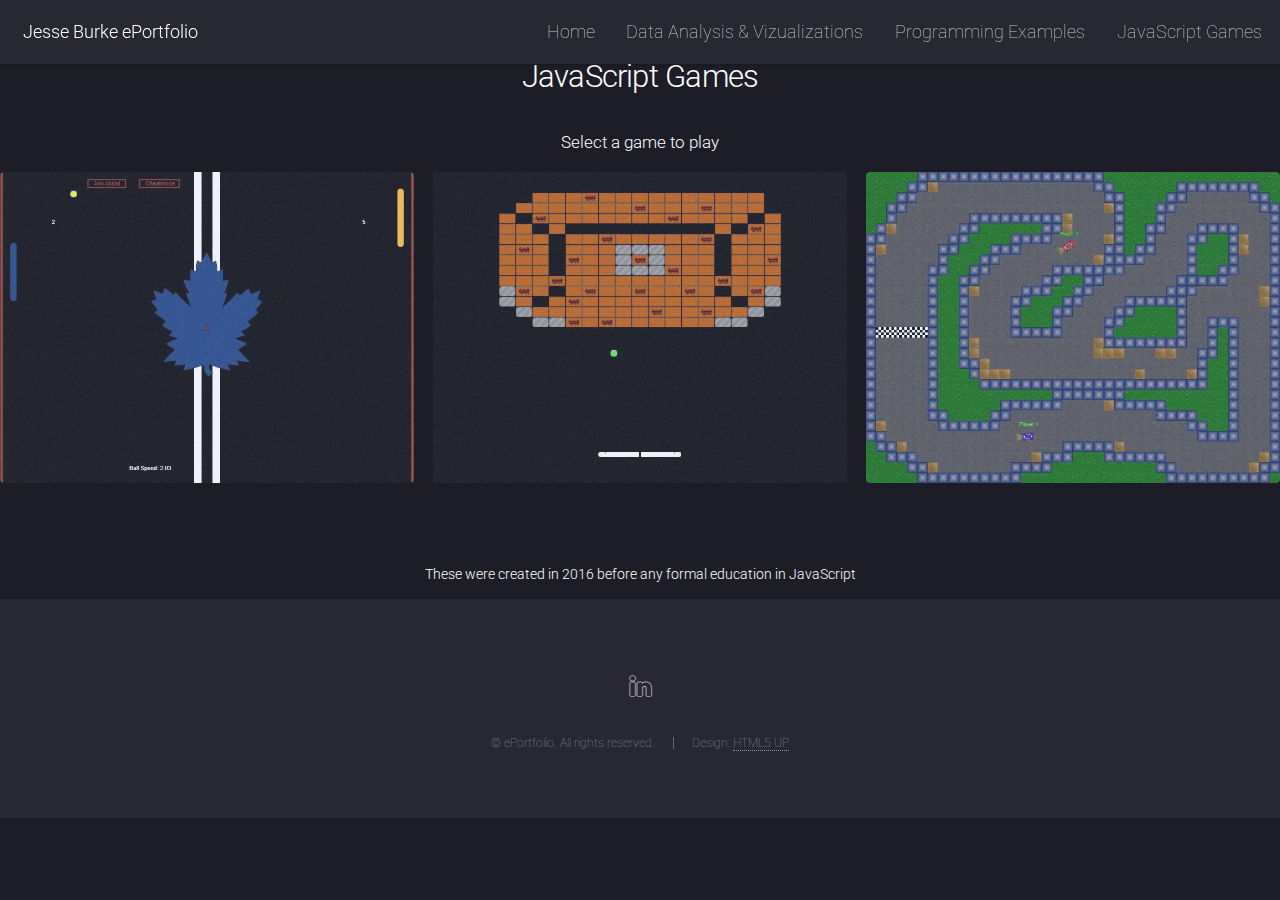
<file: gameslist.html>
<!DOCTYPE HTML>
<!--
	Landed by HTML5 UP
	html5up.net | @ajlkn
	Free for personal and commercial use under the CCA 3.0 license (html5up.net/license)
-->
<html>
	<head>
		<title>Elements - Landed by HTML5 UP</title>
		<meta charset="utf-8" />
		<meta name="viewport" content="width=device-width, initial-scale=1" />
		<!--[if lte IE 8]><script src="assets/js/ie/html5shiv.js"></script><![endif]-->
		<link rel="stylesheet" href="assets/css/main.css" />
		<!--[if lte IE 9]><link rel="stylesheet" href="assets/css/ie9.css" /><![endif]-->
		<!--[if lte IE 8]><link rel="stylesheet" href="assets/css/ie8.css" /><![endif]-->
	</head>
	<body>
		<div id="page-wrapper">

			<!-- Header -->
			<header id="header" style="font-size: 1.2em">
				<h1 id="logo"><a href="index.html">Jesse Burke ePortfolio</a></h1>
				<nav id="nav">
					<ul>
						<li><a href="index.html">Home</a></li>
						<li><a href="data_examples.html">Data Analysis & Vizualizations</a></li>
						<li><a href="prog_examples.html">Programming Examples</a></li>
						<li><a href="gameslist.html">JavaScript Games</a></li>
					</ul>
				</nav>
			</header>

					<!-- Image -->
						<section>
							<h2 align=center>JavaScript Games</h2>
							<h4 align=center>Select a game to play</h4>
							<div class="box alt">
								<div class="row 50% uniform">
									<!--<div class="12u$"><span class="image fit"><img src="images/pic07.jpg" alt="" /></span></div>-->
									<div class="4u  6u(xsmall)">
									<a href="tabletennis.html">
										<span class="image fit"><img src="images/2DTableTennisThumbnail.jpg" alt="" /></span>
									</a></div>
									<div class="4u  6u$(xsmall)">
									<a href="brickbreaker.html">
										<span class="image fit"><img src="images/BurkeBreakerThumbnail.JPG" alt="" /></span>
									</a></div>
									<div class="4u$ 6u(xsmall)">
									<a href="racinggame.html">
										<span class="image fit"><img src="images/RacingGameThumbnail.JPG" alt="" /></span>
									</div>
								</div>
							</div>
							<h5 align="center">These were created in 2016 before any formal education in JavaScript</h5>
						</section>

				</div>
			</div>

		<!-- Footer -->
			<footer id="footer">
				<ul class="icons">
					<!--<li><a href="#" class="icon alt fa-twitter"><span class="label">Twitter</span></a></li>
						<li><a href="#" class="icon alt fa-facebook"><span class="label">Facebook</span></a></li>-->
						<li><a href="https://www.linkedin.com/in/jesseburkeit/" class="icon alt fa-linkedin"><span class="label">LinkedIn</span></a></li>
						<!--<li><a href="#" class="icon alt fa-instagram"><span class="label">Instagram</span></a></li>
						<li><a href="#" class="icon alt fa-github"><span class="label">GitHub</span></a></li>
						<li><a href="#" class="icon alt fa-envelope"><span class="label">Email</span></a></li>-->
				</ul>
				<ul class="copyright">
					<li>&copy; ePortfolio. All rights reserved.</li><li>Design: <a href="http://html5up.net">HTML5 UP</a></li>
				</ul>
			</footer>

		</div>

		<!-- Scripts -->
			<script src="assets/js/jquery.min.js"></script>
			<script src="assets/js/jquery.scrolly.min.js"></script>
			<script src="assets/js/jquery.dropotron.min.js"></script>
			<script src="assets/js/jquery.scrollex.min.js"></script>
			<script src="assets/js/skel.min.js"></script>
			<script src="assets/js/util.js"></script>
			<!--[if lte IE 8]><script src="assets/js/ie/respond.min.js"></script><![endif]-->
			<script src="assets/js/main.js"></script>

	</body>
</html>
</file>
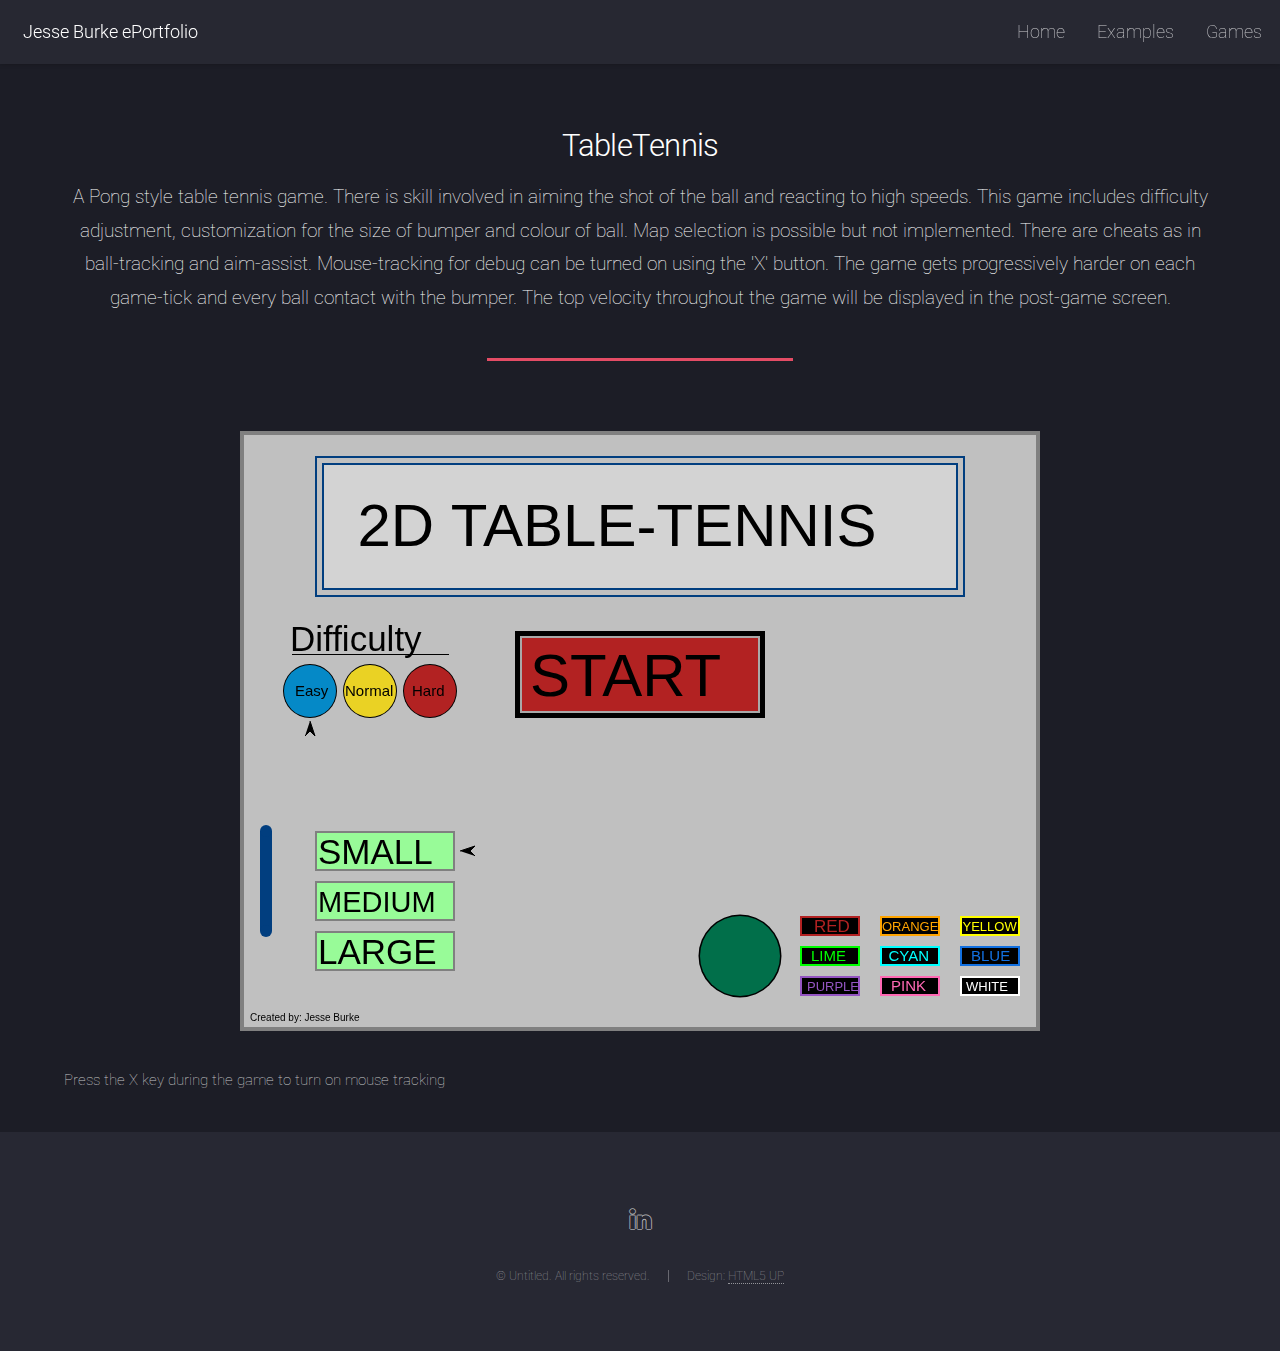
<file: tabletennis.html>
<!DOCTYPE HTML>
<!--
	Landed by HTML5 UP
	html5up.net | @ajlkn
	Free for personal and commercial use under the CCA 3.0 license (html5up.net/license)
-->
<html style='max-height: 100%;'>
	<head>
		<title>Table Tennis</title>
		<meta charset="utf-8" />
		<meta name="viewport" content="width=device-width, initial-scale=1" />
		<!--[if lte IE 8]><script src="assets/js/ie/html5shiv.js"></script><![endif]-->
		<link rel="stylesheet" href="assets/css/main.css" />
		<!--[if lte IE 9]><link rel="stylesheet" href="assets/css/ie9.css" /><![endif]-->
		<!--[if lte IE 8]><link rel="stylesheet" href="assets/css/ie8.css" /><![endif]-->
	</head>
	<body>
		<div id="page-wrapper">

			<!-- Header -->
			<header id="header" style="font-size: 1.2em">
				<h1 id="logo"><a href="index.html">Jesse Burke ePortfolio</a></h1>
				<nav id="nav">
					<ul>
						<li><a href="index.html">Home</a></li>
						<li><a href="examples.html">Examples</a></li>
						<li><a href="gameslist.html">Games</a></li>
					</ul>
				</nav>
			</header>
			
			<!-- Text -->
			<div id="main" class="wrapper style1">
				<div class="container">
					
					<section id="game-window" align=center>
			
						<header class="major">
							<h2>TableTennis</h2>
							<p>A Pong style table tennis game. There is skill involved in aiming the shot of the ball and reacting to high speeds. 
							This game includes difficulty adjustment, customization for the size of bumper and colour of ball. Map selection is possible but not implemented. 
							There are cheats as in ball-tracking and aim-assist. Mouse-tracking for debug can be turned on using the 'X' button. 
							The game gets progressively harder on each game-tick and every ball contact with the bumper. The top velocity throughout the game will be displayed in the post-game screen.</p>
							
						</header>
						
						<canvas id="gameCanvas" width="800" height="600"></canvas>

						<script src="js/Scripts/TableTennis.js" ></script>
										
					</section>
					
					<section>
					
						<br>Press the X key during the game to turn on mouse tracking
						
					
					</section>

			<!-- Main -->
				</div>
			</div>
		</div>

	<!-- Footer -->
		<footer id="footer">
			<ul class="icons">
				<!--<li><a href="#" class="icon alt fa-twitter"><span class="label">Twitter</span></a></li>
				<li><a href="#" class="icon alt fa-facebook"><span class="label">Facebook</span></a></li>-->
				<li><a href="https://www.linkedin.com/in/jesseburkeit/" class="icon alt fa-linkedin"><span class="label">LinkedIn</span></a></li>
				<!--<li><a href="#" class="icon alt fa-instagram"><span class="label">Instagram</span></a></li>
				<li><a href="#" class="icon alt fa-github"><span class="label">GitHub</span></a></li>
				<li><a href="#" class="icon alt fa-envelope"><span class="label">Email</span></a></li>-->
			</ul>
			<ul class="copyright">
				<li>&copy; Untitled. All rights reserved.</li><li>Design: <a href="http://html5up.net">HTML5 UP</a></li>
			</ul>
		</footer>

		<!-- Scripts -->
			<script src="assets/js/jquery.min.js"></script>
			<script src="assets/js/jquery.scrolly.min.js"></script>
			<script src="assets/js/jquery.dropotron.min.js"></script>
			<script src="assets/js/jquery.scrollex.min.js"></script>
			<script src="assets/js/skel.min.js"></script>
			<script src="assets/js/util.js"></script>
			<!--[if lte IE 8]><script src="assets/js/ie/respond.min.js"></script><![endif]-->
			<script src="assets/js/main.js"></script>

	</body>
</html>
</file>
<file: assets/css/ie9.css>
/*
	Landed by HTML5 UP
	html5up.net | @ajlkn
	Free for personal and commercial use under the CCA 3.0 license (html5up.net/license)
*/

/* Loader */

	body.landing:before, body.landing:after {
		display: none !important;
	}

/* Icon */

	.icon.alt {
		color: inherit !important;
	}

	.icon.major.alt:before {
		color: #ffffff !important;
	}

/* Banner */

	#banner:after {
		background-color: rgba(23, 24, 32, 0.95);
	}

/* Footer */

	#footer .icons .icon.alt:before {
		color: #ffffff !important;
	}
</file>
<file: assets/css/ie8.css>
/*
	Landed by HTML5 UP
	html5up.net | @ajlkn
	Free for personal and commercial use under the CCA 3.0 license (html5up.net/license)
*/

/* Basic */

	body {
		color: #ffffff;
	}

	body, html, #page-wrapper {
		height: 100%;
	}

	blockquote {
		border-left: solid 4px #606067;
	}

	code {
		background: #32333b;
	}

	hr {
		border-bottom: solid 1px #606067;
	}

/* Icon */

	.icon.major {
		-ms-behavior: url("assets/js/ie/PIE.htc");
	}

/* Image */

	.image {
		position: relative;
		-ms-behavior: url("assets/js/ie/PIE.htc");
	}

		.image:before {
			display: none;
		}

		.image img {
			position: relative;
			-ms-behavior: url("assets/js/ie/PIE.htc");
		}

/* Form */

	input[type="text"],
	input[type="password"],
	input[type="email"],
	select,
	textarea {
		position: relative;
		-ms-behavior: url("assets/js/ie/PIE.htc");
	}

		input[type="text"]:focus,
		input[type="password"]:focus,
		input[type="email"]:focus,
		select:focus,
		textarea:focus {
			-ms-behavior: url("assets/js/ie/PIE.htc");
		}

	input[type="text"],
	input[type="password"],
	input[type="email"] {
		line-height: 3em;
	}

	input[type="checkbox"],
	input[type="radio"] {
		font-size: 3em;
	}

		input[type="checkbox"] + label:before,
		input[type="radio"] + label:before {
			display: none;
		}

/* Table */

	table tbody tr {
		border: solid 1px #606067;
	}

	table thead {
		border-bottom: solid 1px #606067;
	}

	table tfoot {
		border-top: solid 1px #606067;
	}

	table.alt tbody tr td {
		border: solid 1px #606067;
	}

/* Button */

	input[type="submit"],
	input[type="reset"],
	input[type="button"],
	.button {
		border: solid 1px #ffffff !important;
	}

		input[type="submit"].special,
		input[type="reset"].special,
		input[type="button"].special,
		.button.special {
			border: 0 !important;
		}

/* Goto Next */

	.goto-next {
		display: none;
	}

/* Spotlight */

	.spotlight {
		height: 100%;
	}

		.spotlight .content {
			background: #272833;
		}

/* Wrapper */

	.wrapper.style2 input[type="text"]:focus,
	.wrapper.style2 input[type="password"]:focus,
	.wrapper.style2 input[type="email"]:focus,
	.wrapper.style2 select:focus,
	.wrapper.style2 textarea:focus {
		border-color: #ffffff;
	}

	.wrapper.style2 input[type="submit"].special:hover, .wrapper.style2 input[type="submit"].special:active,
	.wrapper.style2 input[type="reset"].special:hover,
	.wrapper.style2 input[type="reset"].special:active,
	.wrapper.style2 input[type="button"].special:hover,
	.wrapper.style2 input[type="button"].special:active,
	.wrapper.style2 .button.special:hover,
	.wrapper.style2 .button.special:active {
		color: #e44c65 !important;
	}

/* Dropotron */

	.dropotron {
		background: #272833;
		box-shadow: none !important;
		-ms-behavior: url("assets/js/ie/PIE.htc");
	}

		.dropotron > li a, .dropotron > li span {
			color: #ffffff !important;
		}

		.dropotron.level-0 {
			margin-top: 0;
		}

			.dropotron.level-0:before {
				display: none;
			}

/* Header */

	#header {
		background: #272833;
	}

/* Banner */

	#banner {
		height: 100%;
	}

		#banner:before {
			height: 100%;
		}

		#banner:after {
			background-image: url("images/ie/banner-overlay.png");
		}
</file>
<file: assets/css/main.css>
@import url("font-awesome.min.css");
@import url("https://fonts.googleapis.com/css?family=Roboto:100,300,100italic,300italic");

/*
	Landed by HTML5 UP
	html5up.net | @ajlkn
	Free for personal and commercial use under the CCA 3.0 license (html5up.net/license)
*/

/* Reset */

	html, body, div, span, applet, object, iframe, h1, h2, h3, h4, h5, h6, p, blockquote, pre, a, abbr, acronym, address, big, cite, code, del, dfn, em, img, ins, kbd, q, s, samp, small, strike, strong, sub, sup, tt, var, b, u, i, center, dl, dt, dd, ol, ul, li, fieldset, form, label, legend, table, caption, tbody, tfoot, thead, tr, th, td, article, aside, canvas, details, embed, figure, figcaption, footer, header, hgroup, menu, nav, output, ruby, section, summary, time, mark, audio, video {
		margin: 0;
		padding: 0;
		border: 0;
		font-size: 100%;
		font: inherit;
		vertical-align: baseline;
	}

	article, aside, details, figcaption, figure, footer, header, hgroup, menu, nav, section {
		display: block;
	}

	body {
		line-height: 1;
	}

	ol, ul {
		list-style: none;
	}

	blockquote, q {
		quotes: none;
	}

	blockquote:before, blockquote:after, q:before, q:after {
		content: '';
		content: none;
	}

	table {
		border-collapse: collapse;
		border-spacing: 0;
	}

	body {
		-webkit-text-size-adjust: none;
	}

/* Box Model */

	*, *:before, *:after {
		-moz-box-sizing: border-box;
		-webkit-box-sizing: border-box;
		box-sizing: border-box;
	}

/* Containers */

	.container {
		margin-left: auto;
		margin-right: auto;
	}

	.container.\31 25\25 {
		width: 100%;
		max-width: 87.5em;
		min-width: 70em;
	}

	.container.\37 5\25 {
		width: 52.5em;
	}

	.container.\35 0\25 {
		width: 35em;
	}

	.container.\32 5\25 {
		width: 17.5em;
	}

	.container {
		width: 70em;
	}

	@media screen and (max-width: 1680px) {

		.container.\31 25\25 {
			width: 100%;
			max-width: 87.5em;
			min-width: 70em;
		}

		.container.\37 5\25 {
			width: 52.5em;
		}

		.container.\35 0\25 {
			width: 35em;
		}

		.container.\32 5\25 {
			width: 17.5em;
		}

		.container {
			width: 70em;
		}

	}

	@media screen and (max-width: 1280px) {

		.container.\31 25\25 {
			width: 100%;
			max-width: 112.5%;
			min-width: 90%;
		}

		.container.\37 5\25 {
			width: 67.5%;
		}

		.container.\35 0\25 {
			width: 45%;
		}

		.container.\32 5\25 {
			width: 22.5%;
		}

		.container {
			width: 90%;
		}

	}

	@media screen and (max-width: 980px) {

		.container.\31 25\25 {
			width: 100%;
			max-width: 125%;
			min-width: 100%;
		}

		.container.\37 5\25 {
			width: 75%;
		}

		.container.\35 0\25 {
			width: 50%;
		}

		.container.\32 5\25 {
			width: 25%;
		}

		.container {
			width: 100% !important;
		}

	}

	@media screen and (max-width: 736px) {

		.container.\31 25\25 {
			width: 100%;
			max-width: 125%;
			min-width: 100%;
		}

		.container.\37 5\25 {
			width: 75%;
		}

		.container.\35 0\25 {
			width: 50%;
		}

		.container.\32 5\25 {
			width: 25%;
		}

		.container {
			width: 100% !important;
		}

	}

	@media screen and (max-width: 480px) {

		.container.\31 25\25 {
			width: 100%;
			max-width: 125%;
			min-width: 100%;
		}

		.container.\37 5\25 {
			width: 75%;
		}

		.container.\35 0\25 {
			width: 50%;
		}

		.container.\32 5\25 {
			width: 25%;
		}

		.container {
			width: 100% !important;
		}

	}

/* Grid */

	.row {
		border-bottom: solid 1px transparent;
		-moz-box-sizing: border-box;
		-webkit-box-sizing: border-box;
		box-sizing: border-box;
	}

	.row > * {
		float: left;
		-moz-box-sizing: border-box;
		-webkit-box-sizing: border-box;
		box-sizing: border-box;
	}

	.row:after, .row:before {
		content: '';
		display: block;
		clear: both;
		height: 0;
	}

	.row.uniform > * > :first-child {
		margin-top: 0;
	}

	.row.uniform > * > :last-child {
		margin-bottom: 0;
	}

	.row.\30 \25 > * {
		padding: 0 0 0 0em;
	}

	.row.\30 \25 {
		margin: 0 0 -1px 0em;
	}

	.row.uniform.\30 \25 > * {
		padding: 0em 0 0 0em;
	}

	.row.uniform.\30 \25 {
		margin: 0em 0 -1px 0em;
	}

	.row > * {
		padding: 0 0 0 2.5em;
	}

	.row {
		margin: 0 0 -1px -2.5em;
	}

	.row.uniform > * {
		padding: 2.5em 0 0 2.5em;
	}

	.row.uniform {
		margin: -2.5em 0 -1px -2.5em;
	}

	.row.\32 00\25 > * {
		padding: 0 0 0 5em;
	}

	.row.\32 00\25 {
		margin: 0 0 -1px -5em;
	}

	.row.uniform.\32 00\25 > * {
		padding: 5em 0 0 5em;
	}

	.row.uniform.\32 00\25 {
		margin: -5em 0 -1px -5em;
	}

	.row.\31 50\25 > * {
		padding: 0 0 0 3.75em;
	}

	.row.\31 50\25 {
		margin: 0 0 -1px -3.75em;
	}

	.row.uniform.\31 50\25 > * {
		padding: 3.75em 0 0 3.75em;
	}

	.row.uniform.\31 50\25 {
		margin: -3.75em 0 -1px -3.75em;
	}

	.row.\35 0\25 > * {
		padding: 0 0 0 1.25em;
	}

	.row.\35 0\25 {
		margin: 0 0 -1px -1.25em;
	}

	.row.uniform.\35 0\25 > * {
		padding: 1.25em 0 0 1.25em;
	}

	.row.uniform.\35 0\25 {
		margin: -1.25em 0 -1px -1.25em;
	}

	.row.\32 5\25 > * {
		padding: 0 0 0 0.625em;
	}

	.row.\32 5\25 {
		margin: 0 0 -1px -0.625em;
	}

	.row.uniform.\32 5\25 > * {
		padding: 0.625em 0 0 0.625em;
	}

	.row.uniform.\32 5\25 {
		margin: -0.625em 0 -1px -0.625em;
	}

	.\31 2u, .\31 2u\24 {
		width: 100%;
		clear: none;
		margin-left: 0;
	}

	.\31 1u, .\31 1u\24 {
		width: 91.6666666667%;
		clear: none;
		margin-left: 0;
	}

	.\31 0u, .\31 0u\24 {
		width: 83.3333333333%;
		clear: none;
		margin-left: 0;
	}

	.\39 u, .\39 u\24 {
		width: 75%;
		clear: none;
		margin-left: 0;
	}

	.\38 u, .\38 u\24 {
		width: 66.6666666667%;
		clear: none;
		margin-left: 0;
	}

	.\37 u, .\37 u\24 {
		width: 58.3333333333%;
		clear: none;
		margin-left: 0;
	}

	.\36 u, .\36 u\24 {
		width: 50%;
		clear: none;
		margin-left: 0;
	}

	.\35 u, .\35 u\24 {
		width: 41.6666666667%;
		clear: none;
		margin-left: 0;
	}

	.\34 u, .\34 u\24 {
		width: 33.3333333333%;
		clear: none;
		margin-left: 0;
	}

	.\33 u, .\33 u\24 {
		width: 25%;
		clear: none;
		margin-left: 0;
	}

	.\32 u, .\32 u\24 {
		width: 16.6666666667%;
		clear: none;
		margin-left: 0;
	}

	.\31 u, .\31 u\24 {
		width: 8.3333333333%;
		clear: none;
		margin-left: 0;
	}

	.\31 2u\24 + *,
	.\31 1u\24 + *,
	.\31 0u\24 + *,
	.\39 u\24 + *,
	.\38 u\24 + *,
	.\37 u\24 + *,
	.\36 u\24 + *,
	.\35 u\24 + *,
	.\34 u\24 + *,
	.\33 u\24 + *,
	.\32 u\24 + *,
	.\31 u\24 + * {
		clear: left;
	}

	.\-11u {
		margin-left: 91.66667%;
	}

	.\-10u {
		margin-left: 83.33333%;
	}

	.\-9u {
		margin-left: 75%;
	}

	.\-8u {
		margin-left: 66.66667%;
	}

	.\-7u {
		margin-left: 58.33333%;
	}

	.\-6u {
		margin-left: 50%;
	}

	.\-5u {
		margin-left: 41.66667%;
	}

	.\-4u {
		margin-left: 33.33333%;
	}

	.\-3u {
		margin-left: 25%;
	}

	.\-2u {
		margin-left: 16.66667%;
	}

	.\-1u {
		margin-left: 8.33333%;
	}

	@media screen and (max-width: 1680px) {

		.row > * {
			padding: 0 0 0 2.5em;
		}

		.row {
			margin: 0 0 -1px -2.5em;
		}

		.row.uniform > * {
			padding: 2.5em 0 0 2.5em;
		}

		.row.uniform {
			margin: -2.5em 0 -1px -2.5em;
		}

		.row.\32 00\25 > * {
			padding: 0 0 0 5em;
		}

		.row.\32 00\25 {
			margin: 0 0 -1px -5em;
		}

		.row.uniform.\32 00\25 > * {
			padding: 5em 0 0 5em;
		}

		.row.uniform.\32 00\25 {
			margin: -5em 0 -1px -5em;
		}

		.row.\31 50\25 > * {
			padding: 0 0 0 3.75em;
		}

		.row.\31 50\25 {
			margin: 0 0 -1px -3.75em;
		}

		.row.uniform.\31 50\25 > * {
			padding: 3.75em 0 0 3.75em;
		}

		.row.uniform.\31 50\25 {
			margin: -3.75em 0 -1px -3.75em;
		}

		.row.\35 0\25 > * {
			padding: 0 0 0 1.25em;
		}

		.row.\35 0\25 {
			margin: 0 0 -1px -1.25em;
		}

		.row.uniform.\35 0\25 > * {
			padding: 1.25em 0 0 1.25em;
		}

		.row.uniform.\35 0\25 {
			margin: -1.25em 0 -1px -1.25em;
		}

		.row.\32 5\25 > * {
			padding: 0 0 0 0.625em;
		}

		.row.\32 5\25 {
			margin: 0 0 -1px -0.625em;
		}

		.row.uniform.\32 5\25 > * {
			padding: 0.625em 0 0 0.625em;
		}

		.row.uniform.\32 5\25 {
			margin: -0.625em 0 -1px -0.625em;
		}

		.\31 2u\28xlarge\29, .\31 2u\24\28xlarge\29 {
			width: 100%;
			clear: none;
			margin-left: 0;
		}

		.\31 1u\28xlarge\29, .\31 1u\24\28xlarge\29 {
			width: 91.6666666667%;
			clear: none;
			margin-left: 0;
		}

		.\31 0u\28xlarge\29, .\31 0u\24\28xlarge\29 {
			width: 83.3333333333%;
			clear: none;
			margin-left: 0;
		}

		.\39 u\28xlarge\29, .\39 u\24\28xlarge\29 {
			width: 75%;
			clear: none;
			margin-left: 0;
		}

		.\38 u\28xlarge\29, .\38 u\24\28xlarge\29 {
			width: 66.6666666667%;
			clear: none;
			margin-left: 0;
		}

		.\37 u\28xlarge\29, .\37 u\24\28xlarge\29 {
			width: 58.3333333333%;
			clear: none;
			margin-left: 0;
		}

		.\36 u\28xlarge\29, .\36 u\24\28xlarge\29 {
			width: 50%;
			clear: none;
			margin-left: 0;
		}

		.\35 u\28xlarge\29, .\35 u\24\28xlarge\29 {
			width: 41.6666666667%;
			clear: none;
			margin-left: 0;
		}

		.\34 u\28xlarge\29, .\34 u\24\28xlarge\29 {
			width: 33.3333333333%;
			clear: none;
			margin-left: 0;
		}

		.\33 u\28xlarge\29, .\33 u\24\28xlarge\29 {
			width: 25%;
			clear: none;
			margin-left: 0;
		}

		.\32 u\28xlarge\29, .\32 u\24\28xlarge\29 {
			width: 16.6666666667%;
			clear: none;
			margin-left: 0;
		}

		.\31 u\28xlarge\29, .\31 u\24\28xlarge\29 {
			width: 8.3333333333%;
			clear: none;
			margin-left: 0;
		}

		.\31 2u\24\28xlarge\29 + *,
		.\31 1u\24\28xlarge\29 + *,
		.\31 0u\24\28xlarge\29 + *,
		.\39 u\24\28xlarge\29 + *,
		.\38 u\24\28xlarge\29 + *,
		.\37 u\24\28xlarge\29 + *,
		.\36 u\24\28xlarge\29 + *,
		.\35 u\24\28xlarge\29 + *,
		.\34 u\24\28xlarge\29 + *,
		.\33 u\24\28xlarge\29 + *,
		.\32 u\24\28xlarge\29 + *,
		.\31 u\24\28xlarge\29 + * {
			clear: left;
		}

		.\-11u\28xlarge\29 {
			margin-left: 91.66667%;
		}

		.\-10u\28xlarge\29 {
			margin-left: 83.33333%;
		}

		.\-9u\28xlarge\29 {
			margin-left: 75%;
		}

		.\-8u\28xlarge\29 {
			margin-left: 66.66667%;
		}

		.\-7u\28xlarge\29 {
			margin-left: 58.33333%;
		}

		.\-6u\28xlarge\29 {
			margin-left: 50%;
		}

		.\-5u\28xlarge\29 {
			margin-left: 41.66667%;
		}

		.\-4u\28xlarge\29 {
			margin-left: 33.33333%;
		}

		.\-3u\28xlarge\29 {
			margin-left: 25%;
		}

		.\-2u\28xlarge\29 {
			margin-left: 16.66667%;
		}

		.\-1u\28xlarge\29 {
			margin-left: 8.33333%;
		}

	}

	@media screen and (max-width: 1280px) {

		.row > * {
			padding: 0 0 0 2.5em;
		}

		.row {
			margin: 0 0 -1px -2.5em;
		}

		.row.uniform > * {
			padding: 2.5em 0 0 2.5em;
		}

		.row.uniform {
			margin: -2.5em 0 -1px -2.5em;
		}

		.row.\32 00\25 > * {
			padding: 0 0 0 5em;
		}

		.row.\32 00\25 {
			margin: 0 0 -1px -5em;
		}

		.row.uniform.\32 00\25 > * {
			padding: 5em 0 0 5em;
		}

		.row.uniform.\32 00\25 {
			margin: -5em 0 -1px -5em;
		}

		.row.\31 50\25 > * {
			padding: 0 0 0 3.75em;
		}

		.row.\31 50\25 {
			margin: 0 0 -1px -3.75em;
		}

		.row.uniform.\31 50\25 > * {
			padding: 3.75em 0 0 3.75em;
		}

		.row.uniform.\31 50\25 {
			margin: -3.75em 0 -1px -3.75em;
		}

		.row.\35 0\25 > * {
			padding: 0 0 0 1.25em;
		}

		.row.\35 0\25 {
			margin: 0 0 -1px -1.25em;
		}

		.row.uniform.\35 0\25 > * {
			padding: 1.25em 0 0 1.25em;
		}

		.row.uniform.\35 0\25 {
			margin: -1.25em 0 -1px -1.25em;
		}

		.row.\32 5\25 > * {
			padding: 0 0 0 0.625em;
		}

		.row.\32 5\25 {
			margin: 0 0 -1px -0.625em;
		}

		.row.uniform.\32 5\25 > * {
			padding: 0.625em 0 0 0.625em;
		}

		.row.uniform.\32 5\25 {
			margin: -0.625em 0 -1px -0.625em;
		}

		.\31 2u\28large\29, .\31 2u\24\28large\29 {
			width: 100%;
			clear: none;
			margin-left: 0;
		}

		.\31 1u\28large\29, .\31 1u\24\28large\29 {
			width: 91.6666666667%;
			clear: none;
			margin-left: 0;
		}

		.\31 0u\28large\29, .\31 0u\24\28large\29 {
			width: 83.3333333333%;
			clear: none;
			margin-left: 0;
		}

		.\39 u\28large\29, .\39 u\24\28large\29 {
			width: 75%;
			clear: none;
			margin-left: 0;
		}

		.\38 u\28large\29, .\38 u\24\28large\29 {
			width: 66.6666666667%;
			clear: none;
			margin-left: 0;
		}

		.\37 u\28large\29, .\37 u\24\28large\29 {
			width: 58.3333333333%;
			clear: none;
			margin-left: 0;
		}

		.\36 u\28large\29, .\36 u\24\28large\29 {
			width: 50%;
			clear: none;
			margin-left: 0;
		}

		.\35 u\28large\29, .\35 u\24\28large\29 {
			width: 41.6666666667%;
			clear: none;
			margin-left: 0;
		}

		.\34 u\28large\29, .\34 u\24\28large\29 {
			width: 33.3333333333%;
			clear: none;
			margin-left: 0;
		}

		.\33 u\28large\29, .\33 u\24\28large\29 {
			width: 25%;
			clear: none;
			margin-left: 0;
		}

		.\32 u\28large\29, .\32 u\24\28large\29 {
			width: 16.6666666667%;
			clear: none;
			margin-left: 0;
		}

		.\31 u\28large\29, .\31 u\24\28large\29 {
			width: 8.3333333333%;
			clear: none;
			margin-left: 0;
		}

		.\31 2u\24\28large\29 + *,
		.\31 1u\24\28large\29 + *,
		.\31 0u\24\28large\29 + *,
		.\39 u\24\28large\29 + *,
		.\38 u\24\28large\29 + *,
		.\37 u\24\28large\29 + *,
		.\36 u\24\28large\29 + *,
		.\35 u\24\28large\29 + *,
		.\34 u\24\28large\29 + *,
		.\33 u\24\28large\29 + *,
		.\32 u\24\28large\29 + *,
		.\31 u\24\28large\29 + * {
			clear: left;
		}

		.\-11u\28large\29 {
			margin-left: 91.66667%;
		}

		.\-10u\28large\29 {
			margin-left: 83.33333%;
		}

		.\-9u\28large\29 {
			margin-left: 75%;
		}

		.\-8u\28large\29 {
			margin-left: 66.66667%;
		}

		.\-7u\28large\29 {
			margin-left: 58.33333%;
		}

		.\-6u\28large\29 {
			margin-left: 50%;
		}

		.\-5u\28large\29 {
			margin-left: 41.66667%;
		}

		.\-4u\28large\29 {
			margin-left: 33.33333%;
		}

		.\-3u\28large\29 {
			margin-left: 25%;
		}

		.\-2u\28large\29 {
			margin-left: 16.66667%;
		}

		.\-1u\28large\29 {
			margin-left: 8.33333%;
		}

	}

	@media screen and (max-width: 980px) {

		.row > * {
			padding: 0 0 0 2.5em;
		}

		.row {
			margin: 0 0 -1px -2.5em;
		}

		.row.uniform > * {
			padding: 2.5em 0 0 2.5em;
		}

		.row.uniform {
			margin: -2.5em 0 -1px -2.5em;
		}

		.row.\32 00\25 > * {
			padding: 0 0 0 5em;
		}

		.row.\32 00\25 {
			margin: 0 0 -1px -5em;
		}

		.row.uniform.\32 00\25 > * {
			padding: 5em 0 0 5em;
		}

		.row.uniform.\32 00\25 {
			margin: -5em 0 -1px -5em;
		}

		.row.\31 50\25 > * {
			padding: 0 0 0 3.75em;
		}

		.row.\31 50\25 {
			margin: 0 0 -1px -3.75em;
		}

		.row.uniform.\31 50\25 > * {
			padding: 3.75em 0 0 3.75em;
		}

		.row.uniform.\31 50\25 {
			margin: -3.75em 0 -1px -3.75em;
		}

		.row.\35 0\25 > * {
			padding: 0 0 0 1.25em;
		}

		.row.\35 0\25 {
			margin: 0 0 -1px -1.25em;
		}

		.row.uniform.\35 0\25 > * {
			padding: 1.25em 0 0 1.25em;
		}

		.row.uniform.\35 0\25 {
			margin: -1.25em 0 -1px -1.25em;
		}

		.row.\32 5\25 > * {
			padding: 0 0 0 0.625em;
		}

		.row.\32 5\25 {
			margin: 0 0 -1px -0.625em;
		}

		.row.uniform.\32 5\25 > * {
			padding: 0.625em 0 0 0.625em;
		}

		.row.uniform.\32 5\25 {
			margin: -0.625em 0 -1px -0.625em;
		}

		.\31 2u\28medium\29, .\31 2u\24\28medium\29 {
			width: 100%;
			clear: none;
			margin-left: 0;
		}

		.\31 1u\28medium\29, .\31 1u\24\28medium\29 {
			width: 91.6666666667%;
			clear: none;
			margin-left: 0;
		}

		.\31 0u\28medium\29, .\31 0u\24\28medium\29 {
			width: 83.3333333333%;
			clear: none;
			margin-left: 0;
		}

		.\39 u\28medium\29, .\39 u\24\28medium\29 {
			width: 75%;
			clear: none;
			margin-left: 0;
		}

		.\38 u\28medium\29, .\38 u\24\28medium\29 {
			width: 66.6666666667%;
			clear: none;
			margin-left: 0;
		}

		.\37 u\28medium\29, .\37 u\24\28medium\29 {
			width: 58.3333333333%;
			clear: none;
			margin-left: 0;
		}

		.\36 u\28medium\29, .\36 u\24\28medium\29 {
			width: 50%;
			clear: none;
			margin-left: 0;
		}

		.\35 u\28medium\29, .\35 u\24\28medium\29 {
			width: 41.6666666667%;
			clear: none;
			margin-left: 0;
		}

		.\34 u\28medium\29, .\34 u\24\28medium\29 {
			width: 33.3333333333%;
			clear: none;
			margin-left: 0;
		}

		.\33 u\28medium\29, .\33 u\24\28medium\29 {
			width: 25%;
			clear: none;
			margin-left: 0;
		}

		.\32 u\28medium\29, .\32 u\24\28medium\29 {
			width: 16.6666666667%;
			clear: none;
			margin-left: 0;
		}

		.\31 u\28medium\29, .\31 u\24\28medium\29 {
			width: 8.3333333333%;
			clear: none;
			margin-left: 0;
		}

		.\31 2u\24\28medium\29 + *,
		.\31 1u\24\28medium\29 + *,
		.\31 0u\24\28medium\29 + *,
		.\39 u\24\28medium\29 + *,
		.\38 u\24\28medium\29 + *,
		.\37 u\24\28medium\29 + *,
		.\36 u\24\28medium\29 + *,
		.\35 u\24\28medium\29 + *,
		.\34 u\24\28medium\29 + *,
		.\33 u\24\28medium\29 + *,
		.\32 u\24\28medium\29 + *,
		.\31 u\24\28medium\29 + * {
			clear: left;
		}

		.\-11u\28medium\29 {
			margin-left: 91.66667%;
		}

		.\-10u\28medium\29 {
			margin-left: 83.33333%;
		}

		.\-9u\28medium\29 {
			margin-left: 75%;
		}

		.\-8u\28medium\29 {
			margin-left: 66.66667%;
		}

		.\-7u\28medium\29 {
			margin-left: 58.33333%;
		}

		.\-6u\28medium\29 {
			margin-left: 50%;
		}

		.\-5u\28medium\29 {
			margin-left: 41.66667%;
		}

		.\-4u\28medium\29 {
			margin-left: 33.33333%;
		}

		.\-3u\28medium\29 {
			margin-left: 25%;
		}

		.\-2u\28medium\29 {
			margin-left: 16.66667%;
		}

		.\-1u\28medium\29 {
			margin-left: 8.33333%;
		}

	}

	@media screen and (max-width: 736px) {

		.row > * {
			padding: 0 0 0 2.5em;
		}

		.row {
			margin: 0 0 -1px -2.5em;
		}

		.row.uniform > * {
			padding: 2.5em 0 0 2.5em;
		}

		.row.uniform {
			margin: -2.5em 0 -1px -2.5em;
		}

		.row.\32 00\25 > * {
			padding: 0 0 0 5em;
		}

		.row.\32 00\25 {
			margin: 0 0 -1px -5em;
		}

		.row.uniform.\32 00\25 > * {
			padding: 5em 0 0 5em;
		}

		.row.uniform.\32 00\25 {
			margin: -5em 0 -1px -5em;
		}

		.row.\31 50\25 > * {
			padding: 0 0 0 3.75em;
		}

		.row.\31 50\25 {
			margin: 0 0 -1px -3.75em;
		}

		.row.uniform.\31 50\25 > * {
			padding: 3.75em 0 0 3.75em;
		}

		.row.uniform.\31 50\25 {
			margin: -3.75em 0 -1px -3.75em;
		}

		.row.\35 0\25 > * {
			padding: 0 0 0 1.25em;
		}

		.row.\35 0\25 {
			margin: 0 0 -1px -1.25em;
		}

		.row.uniform.\35 0\25 > * {
			padding: 1.25em 0 0 1.25em;
		}

		.row.uniform.\35 0\25 {
			margin: -1.25em 0 -1px -1.25em;
		}

		.row.\32 5\25 > * {
			padding: 0 0 0 0.625em;
		}

		.row.\32 5\25 {
			margin: 0 0 -1px -0.625em;
		}

		.row.uniform.\32 5\25 > * {
			padding: 0.625em 0 0 0.625em;
		}

		.row.uniform.\32 5\25 {
			margin: -0.625em 0 -1px -0.625em;
		}

		.\31 2u\28small\29, .\31 2u\24\28small\29 {
			width: 100%;
			clear: none;
			margin-left: 0;
		}

		.\31 1u\28small\29, .\31 1u\24\28small\29 {
			width: 91.6666666667%;
			clear: none;
			margin-left: 0;
		}

		.\31 0u\28small\29, .\31 0u\24\28small\29 {
			width: 83.3333333333%;
			clear: none;
			margin-left: 0;
		}

		.\39 u\28small\29, .\39 u\24\28small\29 {
			width: 75%;
			clear: none;
			margin-left: 0;
		}

		.\38 u\28small\29, .\38 u\24\28small\29 {
			width: 66.6666666667%;
			clear: none;
			margin-left: 0;
		}

		.\37 u\28small\29, .\37 u\24\28small\29 {
			width: 58.3333333333%;
			clear: none;
			margin-left: 0;
		}

		.\36 u\28small\29, .\36 u\24\28small\29 {
			width: 50%;
			clear: none;
			margin-left: 0;
		}

		.\35 u\28small\29, .\35 u\24\28small\29 {
			width: 41.6666666667%;
			clear: none;
			margin-left: 0;
		}

		.\34 u\28small\29, .\34 u\24\28small\29 {
			width: 33.3333333333%;
			clear: none;
			margin-left: 0;
		}

		.\33 u\28small\29, .\33 u\24\28small\29 {
			width: 25%;
			clear: none;
			margin-left: 0;
		}

		.\32 u\28small\29, .\32 u\24\28small\29 {
			width: 16.6666666667%;
			clear: none;
			margin-left: 0;
		}

		.\31 u\28small\29, .\31 u\24\28small\29 {
			width: 8.3333333333%;
			clear: none;
			margin-left: 0;
		}

		.\31 2u\24\28small\29 + *,
		.\31 1u\24\28small\29 + *,
		.\31 0u\24\28small\29 + *,
		.\39 u\24\28small\29 + *,
		.\38 u\24\28small\29 + *,
		.\37 u\24\28small\29 + *,
		.\36 u\24\28small\29 + *,
		.\35 u\24\28small\29 + *,
		.\34 u\24\28small\29 + *,
		.\33 u\24\28small\29 + *,
		.\32 u\24\28small\29 + *,
		.\31 u\24\28small\29 + * {
			clear: left;
		}

		.\-11u\28small\29 {
			margin-left: 91.66667%;
		}

		.\-10u\28small\29 {
			margin-left: 83.33333%;
		}

		.\-9u\28small\29 {
			margin-left: 75%;
		}

		.\-8u\28small\29 {
			margin-left: 66.66667%;
		}

		.\-7u\28small\29 {
			margin-left: 58.33333%;
		}

		.\-6u\28small\29 {
			margin-left: 50%;
		}

		.\-5u\28small\29 {
			margin-left: 41.66667%;
		}

		.\-4u\28small\29 {
			margin-left: 33.33333%;
		}

		.\-3u\28small\29 {
			margin-left: 25%;
		}

		.\-2u\28small\29 {
			margin-left: 16.66667%;
		}

		.\-1u\28small\29 {
			margin-left: 8.33333%;
		}

	}

	@media screen and (max-width: 480px) {

		.row > * {
			padding: 0 0 0 2.5em;
		}

		.row {
			margin: 0 0 -1px -2.5em;
		}

		.row.uniform > * {
			padding: 2.5em 0 0 2.5em;
		}

		.row.uniform {
			margin: -2.5em 0 -1px -2.5em;
		}

		.row.\32 00\25 > * {
			padding: 0 0 0 5em;
		}

		.row.\32 00\25 {
			margin: 0 0 -1px -5em;
		}

		.row.uniform.\32 00\25 > * {
			padding: 5em 0 0 5em;
		}

		.row.uniform.\32 00\25 {
			margin: -5em 0 -1px -5em;
		}

		.row.\31 50\25 > * {
			padding: 0 0 0 3.75em;
		}

		.row.\31 50\25 {
			margin: 0 0 -1px -3.75em;
		}

		.row.uniform.\31 50\25 > * {
			padding: 3.75em 0 0 3.75em;
		}

		.row.uniform.\31 50\25 {
			margin: -3.75em 0 -1px -3.75em;
		}

		.row.\35 0\25 > * {
			padding: 0 0 0 1.25em;
		}

		.row.\35 0\25 {
			margin: 0 0 -1px -1.25em;
		}

		.row.uniform.\35 0\25 > * {
			padding: 1.25em 0 0 1.25em;
		}

		.row.uniform.\35 0\25 {
			margin: -1.25em 0 -1px -1.25em;
		}

		.row.\32 5\25 > * {
			padding: 0 0 0 0.625em;
		}

		.row.\32 5\25 {
			margin: 0 0 -1px -0.625em;
		}

		.row.uniform.\32 5\25 > * {
			padding: 0.625em 0 0 0.625em;
		}

		.row.uniform.\32 5\25 {
			margin: -0.625em 0 -1px -0.625em;
		}

		.\31 2u\28xsmall\29, .\31 2u\24\28xsmall\29 {
			width: 100%;
			clear: none;
			margin-left: 0;
		}

		.\31 1u\28xsmall\29, .\31 1u\24\28xsmall\29 {
			width: 91.6666666667%;
			clear: none;
			margin-left: 0;
		}

		.\31 0u\28xsmall\29, .\31 0u\24\28xsmall\29 {
			width: 83.3333333333%;
			clear: none;
			margin-left: 0;
		}

		.\39 u\28xsmall\29, .\39 u\24\28xsmall\29 {
			width: 75%;
			clear: none;
			margin-left: 0;
		}

		.\38 u\28xsmall\29, .\38 u\24\28xsmall\29 {
			width: 66.6666666667%;
			clear: none;
			margin-left: 0;
		}

		.\37 u\28xsmall\29, .\37 u\24\28xsmall\29 {
			width: 58.3333333333%;
			clear: none;
			margin-left: 0;
		}

		.\36 u\28xsmall\29, .\36 u\24\28xsmall\29 {
			width: 50%;
			clear: none;
			margin-left: 0;
		}

		.\35 u\28xsmall\29, .\35 u\24\28xsmall\29 {
			width: 41.6666666667%;
			clear: none;
			margin-left: 0;
		}

		.\34 u\28xsmall\29, .\34 u\24\28xsmall\29 {
			width: 33.3333333333%;
			clear: none;
			margin-left: 0;
		}

		.\33 u\28xsmall\29, .\33 u\24\28xsmall\29 {
			width: 25%;
			clear: none;
			margin-left: 0;
		}

		.\32 u\28xsmall\29, .\32 u\24\28xsmall\29 {
			width: 16.6666666667%;
			clear: none;
			margin-left: 0;
		}

		.\31 u\28xsmall\29, .\31 u\24\28xsmall\29 {
			width: 8.3333333333%;
			clear: none;
			margin-left: 0;
		}

		.\31 2u\24\28xsmall\29 + *,
		.\31 1u\24\28xsmall\29 + *,
		.\31 0u\24\28xsmall\29 + *,
		.\39 u\24\28xsmall\29 + *,
		.\38 u\24\28xsmall\29 + *,
		.\37 u\24\28xsmall\29 + *,
		.\36 u\24\28xsmall\29 + *,
		.\35 u\24\28xsmall\29 + *,
		.\34 u\24\28xsmall\29 + *,
		.\33 u\24\28xsmall\29 + *,
		.\32 u\24\28xsmall\29 + *,
		.\31 u\24\28xsmall\29 + * {
			clear: left;
		}

		.\-11u\28xsmall\29 {
			margin-left: 91.66667%;
		}

		.\-10u\28xsmall\29 {
			margin-left: 83.33333%;
		}

		.\-9u\28xsmall\29 {
			margin-left: 75%;
		}

		.\-8u\28xsmall\29 {
			margin-left: 66.66667%;
		}

		.\-7u\28xsmall\29 {
			margin-left: 58.33333%;
		}

		.\-6u\28xsmall\29 {
			margin-left: 50%;
		}

		.\-5u\28xsmall\29 {
			margin-left: 41.66667%;
		}

		.\-4u\28xsmall\29 {
			margin-left: 33.33333%;
		}

		.\-3u\28xsmall\29 {
			margin-left: 25%;
		}

		.\-2u\28xsmall\29 {
			margin-left: 16.66667%;
		}

		.\-1u\28xsmall\29 {
			margin-left: 8.33333%;
		}

	}

/* Basic */

	html, body {
		background: #1c1d26;
	}

	body.is-loading *, body.is-loading *:before, body.is-loading *:after {
		-moz-animation: none !important;
		-webkit-animation: none !important;
		-ms-animation: none !important;
		animation: none !important;
		-moz-transition: none !important;
		-webkit-transition: none !important;
		-ms-transition: none !important;
		transition: none !important;
	}

	body, input, select, textarea {
		color: rgba(255, 255, 255, 0.75);
		font-family: "Roboto", Helvetica, sans-serif;
		font-size: 15pt;
		font-weight: 100;
		line-height: 1.75em;
	}

	a {
		-moz-transition: border-color 0.2s ease-in-out, color 0.2s ease-in-out;
		-webkit-transition: border-color 0.2s ease-in-out, color 0.2s ease-in-out;
		-ms-transition: border-color 0.2s ease-in-out, color 0.2s ease-in-out;
		transition: border-color 0.2s ease-in-out, color 0.2s ease-in-out;
		border-bottom: dotted 1px;
		color: #e44c65;
		text-decoration: none;
	}

		a:hover {
			color: #e44c65 !important;
			border-bottom-color: transparent;
		}

	strong, b {
		color: #ffffff;
		font-weight: 300;
	}

	em, i {
		font-style: italic;
	}

	p {
		margin: 0 0 2em 0;
	}

	h1, h2, h3, h4, h5, h6 {
		color: #ffffff;
		font-weight: 300;
		line-height: 1em;
		margin: 0 0 1em 0;
	}

		h1 a, h2 a, h3 a, h4 a, h5 a, h6 a {
			color: inherit;
			border: 0;
		}

	h2 {
		font-size: 2em;
		line-height: 1.5em;
		letter-spacing: -0.025em;
	}

	h3 {
		font-size: 1.35em;
		line-height: 1.5em;
	}

	h4 {
		font-size: 1.1em;
		line-height: 1.5em;
	}

	h5 {
		font-size: 0.9em;
		line-height: 1.5em;
	}

	h6 {
		font-size: 0.7em;
		line-height: 1.5em;
	}

	sub {
		font-size: 0.8em;
		position: relative;
		top: 0.5em;
	}

	sup {
		font-size: 0.8em;
		position: relative;
		top: -0.5em;
	}

	hr {
		border: 0;
		border-bottom: solid 1px rgba(255, 255, 255, 0.3);
		margin: 3em 0;
	}

		hr.major {
			margin: 4em 0;
		}

	blockquote {
		border-left: solid 4px rgba(255, 255, 255, 0.3);
		font-style: italic;
		margin: 0 0 2em 0;
		padding: 0.5em 0 0.5em 2em;
	}

	code {
		background: rgba(255, 255, 255, 0.075);
		border-radius: 4px;
		font-family: "Courier New", monospace;
		font-size: 0.9em;
		margin: 0 0.25em;
		padding: 0.25em 0.65em;
	}

	pre {
		-webkit-overflow-scrolling: touch;
		font-family: "Courier New", monospace;
		font-size: 0.9em;
		margin: 0 0 2em 0;
	}

		pre code {
			display: block;
			line-height: 1.75em;
			padding: 1em 1.5em;
			overflow-x: auto;
		}

	.align-left {
		text-align: left;
	}

	.align-center {
		text-align: center;
	}

	.align-right {
		text-align: right;
	}

/* Loader */

	@-moz-keyframes spinner-show {
		0% {
			opacity: 0;
		}

		100% {
			opacity: 1;
		}
	}

	@-webkit-keyframes spinner-show {
		0% {
			opacity: 0;
		}

		100% {
			opacity: 1;
		}
	}

	@-ms-keyframes spinner-show {
		0% {
			opacity: 0;
		}

		100% {
			opacity: 1;
		}
	}

	@keyframes spinner-show {
		0% {
			opacity: 0;
		}

		100% {
			opacity: 1;
		}
	}

	@-moz-keyframes spinner-hide {
		0% {
			color: rgba(255, 255, 255, 0.15);
			z-index: 100001;
			-moz-transform: scale(1) rotate(0deg);
			-webkit-transform: scale(1) rotate(0deg);
			-ms-transform: scale(1) rotate(0deg);
			transform: scale(1) rotate(0deg);
		}

		99% {
			color: #1c1d26;
			z-index: 100001;
			-moz-transform: scale(0.5) rotate(360deg);
			-webkit-transform: scale(0.5) rotate(360deg);
			-ms-transform: scale(0.5) rotate(360deg);
			transform: scale(0.5) rotate(360deg);
		}

		100% {
			color: #1c1d26;
			z-index: -1;
			-moz-transform: scale(0.5) rotate(360deg);
			-webkit-transform: scale(0.5) rotate(360deg);
			-ms-transform: scale(0.5) rotate(360deg);
			transform: scale(0.5) rotate(360deg);
		}
	}

	@-webkit-keyframes spinner-hide {
		0% {
			color: rgba(255, 255, 255, 0.15);
			z-index: 100001;
			-moz-transform: scale(1) rotate(0deg);
			-webkit-transform: scale(1) rotate(0deg);
			-ms-transform: scale(1) rotate(0deg);
			transform: scale(1) rotate(0deg);
		}

		99% {
			color: #1c1d26;
			z-index: 100001;
			-moz-transform: scale(0.5) rotate(360deg);
			-webkit-transform: scale(0.5) rotate(360deg);
			-ms-transform: scale(0.5) rotate(360deg);
			transform: scale(0.5) rotate(360deg);
		}

		100% {
			color: #1c1d26;
			z-index: -1;
			-moz-transform: scale(0.5) rotate(360deg);
			-webkit-transform: scale(0.5) rotate(360deg);
			-ms-transform: scale(0.5) rotate(360deg);
			transform: scale(0.5) rotate(360deg);
		}
	}

	@-ms-keyframes spinner-hide {
		0% {
			color: rgba(255, 255, 255, 0.15);
			z-index: 100001;
			-moz-transform: scale(1) rotate(0deg);
			-webkit-transform: scale(1) rotate(0deg);
			-ms-transform: scale(1) rotate(0deg);
			transform: scale(1) rotate(0deg);
		}

		99% {
			color: #1c1d26;
			z-index: 100001;
			-moz-transform: scale(0.5) rotate(360deg);
			-webkit-transform: scale(0.5) rotate(360deg);
			-ms-transform: scale(0.5) rotate(360deg);
			transform: scale(0.5) rotate(360deg);
		}

		100% {
			color: #1c1d26;
			z-index: -1;
			-moz-transform: scale(0.5) rotate(360deg);
			-webkit-transform: scale(0.5) rotate(360deg);
			-ms-transform: scale(0.5) rotate(360deg);
			transform: scale(0.5) rotate(360deg);
		}
	}

	@keyframes spinner-hide {
		0% {
			color: rgba(255, 255, 255, 0.15);
			z-index: 100001;
			-moz-transform: scale(1) rotate(0deg);
			-webkit-transform: scale(1) rotate(0deg);
			-ms-transform: scale(1) rotate(0deg);
			transform: scale(1) rotate(0deg);
		}

		99% {
			color: #1c1d26;
			z-index: 100001;
			-moz-transform: scale(0.5) rotate(360deg);
			-webkit-transform: scale(0.5) rotate(360deg);
			-ms-transform: scale(0.5) rotate(360deg);
			transform: scale(0.5) rotate(360deg);
		}

		100% {
			color: #1c1d26;
			z-index: -1;
			-moz-transform: scale(0.5) rotate(360deg);
			-webkit-transform: scale(0.5) rotate(360deg);
			-ms-transform: scale(0.5) rotate(360deg);
			transform: scale(0.5) rotate(360deg);
		}
	}

	@-moz-keyframes spinner-rotate {
		0% {
			-moz-transform: scale(1) rotate(0deg);
			-webkit-transform: scale(1) rotate(0deg);
			-ms-transform: scale(1) rotate(0deg);
			transform: scale(1) rotate(0deg);
		}

		100% {
			-moz-transform: scale(1) rotate(360deg);
			-webkit-transform: scale(1) rotate(360deg);
			-ms-transform: scale(1) rotate(360deg);
			transform: scale(1) rotate(360deg);
		}
	}

	@-webkit-keyframes spinner-rotate {
		0% {
			-moz-transform: scale(1) rotate(0deg);
			-webkit-transform: scale(1) rotate(0deg);
			-ms-transform: scale(1) rotate(0deg);
			transform: scale(1) rotate(0deg);
		}

		100% {
			-moz-transform: scale(1) rotate(360deg);
			-webkit-transform: scale(1) rotate(360deg);
			-ms-transform: scale(1) rotate(360deg);
			transform: scale(1) rotate(360deg);
		}
	}

	@-ms-keyframes spinner-rotate {
		0% {
			-moz-transform: scale(1) rotate(0deg);
			-webkit-transform: scale(1) rotate(0deg);
			-ms-transform: scale(1) rotate(0deg);
			transform: scale(1) rotate(0deg);
		}

		100% {
			-moz-transform: scale(1) rotate(360deg);
			-webkit-transform: scale(1) rotate(360deg);
			-ms-transform: scale(1) rotate(360deg);
			transform: scale(1) rotate(360deg);
		}
	}

	@keyframes spinner-rotate {
		0% {
			-moz-transform: scale(1) rotate(0deg);
			-webkit-transform: scale(1) rotate(0deg);
			-ms-transform: scale(1) rotate(0deg);
			transform: scale(1) rotate(0deg);
		}

		100% {
			-moz-transform: scale(1) rotate(360deg);
			-webkit-transform: scale(1) rotate(360deg);
			-ms-transform: scale(1) rotate(360deg);
			transform: scale(1) rotate(360deg);
		}
	}

	@-moz-keyframes overlay-hide {
		0% {
			opacity: 1;
			z-index: 100000;
		}

		15% {
			opacity: 1;
			z-index: 100000;
		}

		99% {
			opacity: 0;
			z-index: 100000;
		}

		100% {
			opacity: 0;
			z-index: -1;
		}
	}

	@-webkit-keyframes overlay-hide {
		0% {
			opacity: 1;
			z-index: 100000;
		}

		15% {
			opacity: 1;
			z-index: 100000;
		}

		99% {
			opacity: 0;
			z-index: 100000;
		}

		100% {
			opacity: 0;
			z-index: -1;
		}
	}

	@-ms-keyframes overlay-hide {
		0% {
			opacity: 1;
			z-index: 100000;
		}

		15% {
			opacity: 1;
			z-index: 100000;
		}

		99% {
			opacity: 0;
			z-index: 100000;
		}

		100% {
			opacity: 0;
			z-index: -1;
		}
	}

	@keyframes overlay-hide {
		0% {
			opacity: 1;
			z-index: 100000;
		}

		15% {
			opacity: 1;
			z-index: 100000;
		}

		99% {
			opacity: 0;
			z-index: 100000;
		}

		100% {
			opacity: 0;
			z-index: -1;
		}
	}

	body.landing {
		text-decoration: none;
	}

		body.landing:before {
			-moz-osx-font-smoothing: grayscale;
			-webkit-font-smoothing: antialiased;
			font-family: FontAwesome;
			font-style: normal;
			font-weight: normal;
			text-transform: none !important;
		}

		body.landing:before {
			-moz-animation: spinner-show 1.5s 1 0.25s ease forwards, spinner-hide 0.25s ease-in-out forwards !important;
			-webkit-animation: spinner-show 1.5s 1 0.25s ease forwards, spinner-hide 0.25s ease-in-out forwards !important;
			-ms-animation: spinner-show 1.5s 1 0.25s ease forwards, spinner-hide 0.25s ease-in-out forwards !important;
			animation: spinner-show 1.5s 1 0.25s ease forwards, spinner-hide 0.25s ease-in-out forwards !important;
			-moz-transform-origin: 50% 50%;
			-webkit-transform-origin: 50% 50%;
			-ms-transform-origin: 50% 50%;
			transform-origin: 50% 50%;
			color: rgba(255, 255, 255, 0.15);
			content: '\f1ce';
			cursor: default;
			display: block;
			font-size: 2em;
			height: 2em;
			left: 50%;
			line-height: 2em;
			margin: -1em 0 0 -1em;
			opacity: 0;
			position: fixed;
			text-align: center;
			top: 50%;
			width: 2em;
			z-index: -1;
		}

		body.landing:after {
			-moz-animation: overlay-hide 1.5s ease-in forwards !important;
			-webkit-animation: overlay-hide 1.5s ease-in forwards !important;
			-ms-animation: overlay-hide 1.5s ease-in forwards !important;
			animation: overlay-hide 1.5s ease-in forwards !important;
			background: #1c1d26;
			content: '';
			display: block;
			height: 100%;
			left: 0;
			opacity: 0;
			position: fixed;
			top: 0;
			width: 100%;
			z-index: -1;
		}

		body.landing.is-loading:before {
			-moz-animation: spinner-show 1.5s 1 0.25s ease forwards, spinner-rotate 0.75s infinite linear !important;
			-webkit-animation: spinner-show 1.5s 1 0.25s ease forwards, spinner-rotate 0.75s infinite linear !important;
			-ms-animation: spinner-show 1.5s 1 0.25s ease forwards, spinner-rotate 0.75s infinite linear !important;
			animation: spinner-show 1.5s 1 0.25s ease forwards, spinner-rotate 0.75s infinite linear !important;
			z-index: 100001;
		}

		body.landing.is-loading:after {
			-moz-animation: none !important;
			-webkit-animation: none !important;
			-ms-animation: none !important;
			animation: none !important;
			opacity: 1;
			z-index: 100000;
		}

	@media (-webkit-min-device-pixel-ratio: 2) {

		body.landing:before {
			line-height: 2.025em;
		}

	}

/* Section/Article */

	section.special, article.special {
		text-align: center;
	}

	header p {
		color: #ffffff;
		position: relative;
		margin: 0 0 1.5em 0;
	}

	header h2 + p {
		font-size: 1.25em;
		margin-top: -1em;
		line-height: 1.75em;
	}

	header h3 + p {
		font-size: 1.1em;
		margin-top: -0.8em;
		line-height: 1.75em;
	}

	header h4 + p,
	header h5 + p,
	header h6 + p {
		font-size: 0.9em;
		margin-top: -0.6em;
		line-height: 1.5em;
	}

	header.major {
		margin: 0 0 4em 0;
		position: relative;
		text-align: center;
	}

		header.major:after {
			background: #e44c65;
			content: '';
			display: inline-block;
			height: 0.2em;
			max-width: 20em;
			width: 75%;
		}

	footer.major {
		margin: 4em 0 0 0;
	}

/* Form */

	form {
		margin: 0 0 2em 0;
	}

	label {
		color: #ffffff;
		display: block;
		font-size: 0.9em;
		font-weight: 300;
		margin: 0 0 1em 0;
	}

	input[type="text"],
	input[type="password"],
	input[type="email"],
	select,
	textarea {
		-moz-appearance: none;
		-webkit-appearance: none;
		-ms-appearance: none;
		appearance: none;
		-moz-transition: border-color 0.2s ease-in-out;
		-webkit-transition: border-color 0.2s ease-in-out;
		-ms-transition: border-color 0.2s ease-in-out;
		transition: border-color 0.2s ease-in-out;
		background: transparent;
		border-radius: 4px;
		border: solid 1px rgba(255, 255, 255, 0.3);
		color: inherit;
		display: block;
		outline: 0;
		padding: 0 1em;
		text-decoration: none;
		width: 100%;
	}

		input[type="text"]:invalid,
		input[type="password"]:invalid,
		input[type="email"]:invalid,
		select:invalid,
		textarea:invalid {
			box-shadow: none;
		}

		input[type="text"]:focus,
		input[type="password"]:focus,
		input[type="email"]:focus,
		select:focus,
		textarea:focus {
			border-color: #e44c65;
		}

	.select-wrapper {
		text-decoration: none;
		display: block;
		position: relative;
	}

		.select-wrapper:before {
			-moz-osx-font-smoothing: grayscale;
			-webkit-font-smoothing: antialiased;
			font-family: FontAwesome;
			font-style: normal;
			font-weight: normal;
			text-transform: none !important;
		}

		.select-wrapper:before {
			color: rgba(255, 255, 255, 0.3);
			content: '\f078';
			display: block;
			height: 3em;
			line-height: 3em;
			pointer-events: none;
			position: absolute;
			right: 0;
			text-align: center;
			top: 0;
			width: 3em;
		}

		.select-wrapper select::-ms-expand {
			display: none;
		}

	input[type="text"],
	input[type="password"],
	input[type="email"],
	select {
		height: 3em;
	}

	textarea {
		padding: 0.75em 1em;
	}

	select option {
		background-color: #1c1d26;
		color: #ffffff;
	}

	select:focus::-ms-value {
		background: transparent;
	}

	input[type="checkbox"],
	input[type="radio"] {
		-moz-appearance: none;
		-webkit-appearance: none;
		-ms-appearance: none;
		appearance: none;
		display: block;
		float: left;
		margin-right: -2em;
		opacity: 0;
		width: 1em;
		z-index: -1;
	}

		input[type="checkbox"] + label,
		input[type="radio"] + label {
			text-decoration: none;
			color: rgba(255, 255, 255, 0.75);
			cursor: pointer;
			display: inline-block;
			font-size: 1em;
			font-weight: 100;
			padding-left: 2.55em;
			padding-right: 0.75em;
			position: relative;
		}

			input[type="checkbox"] + label:before,
			input[type="radio"] + label:before {
				-moz-osx-font-smoothing: grayscale;
				-webkit-font-smoothing: antialiased;
				font-family: FontAwesome;
				font-style: normal;
				font-weight: normal;
				text-transform: none !important;
			}

			input[type="checkbox"] + label:before,
			input[type="radio"] + label:before {
				border-radius: 4px;
				border: solid 1px rgba(255, 255, 255, 0.3);
				content: '';
				display: inline-block;
				height: 1.8em;
				left: 0;
				line-height: 1.725em;
				position: absolute;
				text-align: center;
				top: 0;
				width: 1.8em;
			}

		input[type="checkbox"]:checked + label:before,
		input[type="radio"]:checked + label:before {
			background: rgba(255, 255, 255, 0.25);
			color: #ffffff;
			content: '\f00c';
		}

		input[type="checkbox"]:focus + label:before,
		input[type="radio"]:focus + label:before {
			border-color: #e44c65;
		}

	input[type="checkbox"] + label:before {
		border-radius: 4px;
	}

	input[type="radio"] + label:before {
		border-radius: 100%;
	}

	::-webkit-input-placeholder {
		color: rgba(255, 255, 255, 0.5) !important;
		opacity: 1.0;
	}

	:-moz-placeholder {
		color: rgba(255, 255, 255, 0.5) !important;
		opacity: 1.0;
	}

	::-moz-placeholder {
		color: rgba(255, 255, 255, 0.5) !important;
		opacity: 1.0;
	}

	:-ms-input-placeholder {
		color: rgba(255, 255, 255, 0.5) !important;
		opacity: 1.0;
	}

	.formerize-placeholder {
		color: rgba(255, 255, 255, 0.5) !important;
		opacity: 1.0;
	}

/* Box */

	.box {
		border-radius: 4px;
		border: solid 1px rgba(255, 255, 255, 0.3);
		margin-bottom: 2em;
		padding: 1.5em;
	}

		.box > :last-child,
		.box > :last-child > :last-child,
		.box > :last-child > :last-child > :last-child {
			margin-bottom: 0;
		}

		.box.alt {
			border: 0;
			border-radius: 0;
			padding: 0;
		}

/* Icon */

	.icon {
		text-decoration: none;
		border-bottom: none;
		position: relative;
	}

		.icon:before {
			-moz-osx-font-smoothing: grayscale;
			-webkit-font-smoothing: antialiased;
			font-family: FontAwesome;
			font-style: normal;
			font-weight: normal;
			text-transform: none !important;
		}

		.icon > .label {
			display: none;
		}

		.icon.alt {
			text-decoration: none;
		}

			.icon.alt:before {
				-moz-osx-font-smoothing: grayscale;
				-webkit-font-smoothing: antialiased;
				font-family: FontAwesome;
				font-style: normal;
				font-weight: normal;
				text-transform: none !important;
			}

			.icon.alt:before {
				color: #1c1d26 !important;
				text-shadow: 1px 0 0 #ffffff, -1px 0 0 #ffffff, 0 1px 0 #ffffff, 0 -1px 0 #ffffff;
			}

		.icon.major {
			background: #272833;
			border-radius: 100%;
			cursor: default;
			display: inline-block;
			height: 6em;
			line-height: 6em;
			margin: 0 0 2em 0;
			text-align: center;
			width: 6em;
		}

			.icon.major:before {
				font-size: 2.25em;
			}

			.icon.major.alt {
				text-decoration: none;
			}

				.icon.major.alt:before {
					-moz-osx-font-smoothing: grayscale;
					-webkit-font-smoothing: antialiased;
					font-family: FontAwesome;
					font-style: normal;
					font-weight: normal;
					text-transform: none !important;
				}

				.icon.major.alt:before {
					color: #272833 !important;
					text-shadow: 1px 0 0 #ffffff, -1px 0 0 #ffffff, 0 1px 0 #ffffff, 0 -1px 0 #ffffff;
				}

/* Image */

	.image {
		border-radius: 4px;
		border: 0;
		display: inline-block;
		position: relative;
		overflow: hidden;
	}

		.image:before {
			content: '';
			display: block;
			position: absolute;
			left: 0;
			top: 0;
			background-image: url("images/overlay.png");
			width: 100%;
			height: 100%;
			z-index: 1;
		}

		.image img {
			border-radius: 4px;
			display: block;
		}

		.image.left {
			float: left;
			margin: 0 1.5em 1em 0;
			top: 0.25em;
		}

		.image.right {
			float: right;
			margin: 0 0 1em 1.5em;
			top: 0.25em;
		}

		.image.left, .image.right {
			max-width: 40%;
		}

			.image.left img, .image.right img {
				width: 100%;
			}

		.image.fit {
			display: block;
			margin: 0 0 2em 0;
			width: 100%;
		}

			.image.fit img {
				width: 100%;
			}

/* List */

	ol {
		list-style: decimal;
		margin: 0 0 2em 0;
		padding-left: 1.25em;
	}

		ol li {
			padding-left: 0.25em;
		}

	ul {
		list-style: disc;
		margin: 0 0 2em 0;
		padding-left: 1em;
	}

		ul li {
			padding-left: 0.5em;
		}

		ul.alt {
			list-style: none;
			padding-left: 0;
		}

			ul.alt li {
				border-top: solid 1px rgba(255, 255, 255, 0.3);
				padding: 0.5em 0;
			}

				ul.alt li:first-child {
					border-top: 0;
					padding-top: 0;
				}

		ul.icons {
			cursor: default;
			list-style: none;
			padding-left: 0;
		}

			ul.icons li {
				display: inline-block;
				height: 2.5em;
				line-height: 2.5em;
				padding: 0 0.5em;
			}

				ul.icons li .icon {
					font-size: 0.8em;
				}

					ul.icons li .icon:before {
						font-size: 2em;
					}

		ul.actions {
			cursor: default;
			list-style: none;
			padding-left: 0;
		}

			ul.actions li {
				display: inline-block;
				padding: 0 1em 0 0;
				vertical-align: middle;
			}

				ul.actions li:last-child {
					padding-right: 0;
				}

			ul.actions.small li {
				padding: 0 0.5em 0 0;
			}

			ul.actions.vertical li {
				display: block;
				padding: 1em 0 0 0;
			}

				ul.actions.vertical li:first-child {
					padding-top: 0;
				}

				ul.actions.vertical li > * {
					margin-bottom: 0;
				}

			ul.actions.vertical.small li {
				padding: 0.5em 0 0 0;
			}

				ul.actions.vertical.small li:first-child {
					padding-top: 0;
				}

			ul.actions.fit {
				display: table;
				margin-left: -1em;
				padding: 0;
				table-layout: fixed;
				width: calc(100% + 1em);
			}

				ul.actions.fit li {
					display: table-cell;
					padding: 0 0 0 1em;
				}

					ul.actions.fit li > * {
						margin-bottom: 0;
					}

				ul.actions.fit.small {
					margin-left: -0.5em;
					width: calc(100% + 0.5em);
				}

					ul.actions.fit.small li {
						padding: 0 0 0 0.5em;
					}

	dl {
		margin: 0 0 2em 0;
	}

/* Table */

	.table-wrapper {
		/* -webkit-overflow-scrolling: touch; */
		overflow-x: auto;
	}

	table {
		margin: 0 0 2em 0;
		width: 100%;
	}

		table tbody tr {
			border: solid 1px rgba(255, 255, 255, 0.3);
			border-left: 0;
			border-right: 0;
		}

			table tbody tr:nth-child(2n + 1) {
				background-color: rgba(255, 255, 255, 0.075);
			}

		table td {
			padding: 0.75em 0.75em;
		}

		table th {
			color: #ffffff;
			font-size: 0.9em;
			font-weight: 300;
			padding: 0 0.75em 0.75em 0.75em;
			text-align: left;
		}

		table thead {
			border-bottom: solid 1px rgba(255, 255, 255, 0.3);
		}

		table tfoot {
			border-top: solid 1px rgba(255, 255, 255, 0.3);
		}

		table.alt {
			border-collapse: separate;
		}

			table.alt tbody tr td {
				border: solid 1px rgba(255, 255, 255, 0.3);
				border-left-width: 0;
				border-top-width: 0;
			}

				table.alt tbody tr td:first-child {
					border-left-width: 1px;
				}

			table.alt tbody tr:first-child td {
				border-top-width: 1px;
			}

			table.alt thead {
				border-bottom: 0;
			}

			table.alt tfoot {
				border-top: 0;
			}

/* Button */

	input[type="submit"],
	input[type="reset"],
	input[type="button"],
	.button {
		-moz-appearance: none;
		-webkit-appearance: none;
		-ms-appearance: none;
		appearance: none;
		-moz-transition: background-color 0.2s ease-in-out, color 0.2s ease-in-out, box-shadow 0.2s ease-in-out;
		-webkit-transition: background-color 0.2s ease-in-out, color 0.2s ease-in-out, box-shadow 0.2s ease-in-out;
		-ms-transition: background-color 0.2s ease-in-out, color 0.2s ease-in-out, box-shadow 0.2s ease-in-out;
		transition: background-color 0.2s ease-in-out, color 0.2s ease-in-out, box-shadow 0.2s ease-in-out;
		background-color: transparent;
		border-radius: 4px;
		border: 0;
		box-shadow: inset 0 0 0 1px rgba(255, 255, 255, 0.3);
		color: #ffffff !important;
		cursor: pointer;
		display: inline-block;
		font-weight: 300;
		height: 3em;
		line-height: 3em;
		padding: 0 2.25em;
		text-align: center;
		text-decoration: none;
		white-space: nowrap;
	}

		input[type="submit"]:hover, input[type="submit"]:active,
		input[type="reset"]:hover,
		input[type="reset"]:active,
		input[type="button"]:hover,
		input[type="button"]:active,
		.button:hover,
		.button:active {
			box-shadow: inset 0 0 0 1px #e44c65;
			color: #e44c65 !important;
		}

		input[type="submit"]:active,
		input[type="reset"]:active,
		input[type="button"]:active,
		.button:active {
			background-color: rgba(228, 76, 101, 0.15);
		}

		input[type="submit"].icon:before,
		input[type="reset"].icon:before,
		input[type="button"].icon:before,
		.button.icon:before {
			margin-right: 0.5em;
		}

		input[type="submit"].fit,
		input[type="reset"].fit,
		input[type="button"].fit,
		.button.fit {
			display: block;
			margin: 0 0 1em 0;
			width: 100%;
		}

		input[type="submit"].small,
		input[type="reset"].small,
		input[type="button"].small,
		.button.small {
			font-size: 0.8em;
		}

		input[type="submit"].big,
		input[type="reset"].big,
		input[type="button"].big,
		.button.big {
			font-size: 1.35em;
		}

		input[type="submit"].special,
		input[type="reset"].special,
		input[type="button"].special,
		.button.special {
			background-color: #e44c65;
			box-shadow: none;
			color: #ffffff !important;
		}

			input[type="submit"].special:hover,
			input[type="reset"].special:hover,
			input[type="button"].special:hover,
			.button.special:hover {
				background-color: #e76278;
			}

			input[type="submit"].special:active,
			input[type="reset"].special:active,
			input[type="button"].special:active,
			.button.special:active {
				background-color: #e13652;
			}

		input[type="submit"].disabled, input[type="submit"]:disabled,
		input[type="reset"].disabled,
		input[type="reset"]:disabled,
		input[type="button"].disabled,
		input[type="button"]:disabled,
		.button.disabled,
		.button:disabled {
			background-color: rgba(255, 255, 255, 0.3) !important;
			box-shadow: none !important;
			color: #ffffff !important;
			cursor: default;
			opacity: 0.25;
		}

/* Goto Next */

	.goto-next {
		border: 0;
		bottom: 0;
		display: block;
		height: 5em;
		left: 50%;
		margin: 0 0 0 -5em;
		overflow: hidden;
		position: absolute;
		text-indent: 10em;
		white-space: nowrap;
		width: 10em;
		z-index: 1;
	}

		.goto-next:before {
			background-image: url("images/arrow.svg");
			background-position: center center;
			background-repeat: no-repeat;
			background-size: contain;
			content: '';
			display: block;
			height: 1.5em;
			left: 50%;
			margin: -0.75em 0 0 -1em;
			position: absolute;
			top: 50%;
			width: 2em;
			z-index: 1;
		}

/* Spotlight */

	.spotlight {
		background-attachment: fixed;
		background-position: center center;
		background-size: cover;
		box-shadow: 0 0.25em 0.5em 0 rgba(0, 0, 0, 0.25);
		height: 100vh;
		overflow: hidden;
		position: relative;
	}

		.spotlight:nth-last-of-type(1) {
			z-index: 1;
		}

		.spotlight:nth-last-of-type(2) {
			z-index: 2;
		}

		.spotlight:nth-last-of-type(3) {
			z-index: 3;
		}

		.spotlight:nth-last-of-type(4) {
			z-index: 4;
		}

		.spotlight:nth-last-of-type(5) {
			z-index: 5;
		}

		.spotlight:nth-last-of-type(6) {
			z-index: 6;
		}

		.spotlight:nth-last-of-type(7) {
			z-index: 7;
		}

		.spotlight:nth-last-of-type(8) {
			z-index: 8;
		}

		.spotlight:nth-last-of-type(9) {
			z-index: 9;
		}

		.spotlight:nth-last-of-type(10) {
			z-index: 10;
		}

		.spotlight:nth-last-of-type(11) {
			z-index: 11;
		}

		.spotlight:nth-last-of-type(12) {
			z-index: 12;
		}

		.spotlight:nth-last-of-type(13) {
			z-index: 13;
		}

		.spotlight:nth-last-of-type(14) {
			z-index: 14;
		}

		.spotlight:nth-last-of-type(15) {
			z-index: 15;
		}

		.spotlight:nth-last-of-type(16) {
			z-index: 16;
		}

		.spotlight:nth-last-of-type(17) {
			z-index: 17;
		}

		.spotlight:nth-last-of-type(18) {
			z-index: 18;
		}

		.spotlight:nth-last-of-type(19) {
			z-index: 19;
		}

		.spotlight:nth-last-of-type(20) {
			z-index: 20;
		}

		.spotlight:before {
			background-image: url("images/overlay.png");
			content: '';
			display: block;
			height: 100%;
			left: 0;
			top: 0;
			width: 100%;
		}

		.spotlight .image.main {
			display: none;
		}

			.spotlight .image.main img {
				position: relative;
			}

		.spotlight .content {
			-moz-transform: translate(0,0);
			-webkit-transform: translate(0,0);
			-ms-transform: translate(0,0);
			transform: translate(0,0);
			-moz-transition: -moz-transform 1s ease, opacity 1s ease;
			-webkit-transition: -webkit-transform 1s ease, opacity 1s ease;
			-ms-transition: -ms-transform 1s ease, opacity 1s ease;
			transition: transform 1s ease, opacity 1s ease;
			background: rgba(23, 24, 32, 0.95);
			border-style: solid;
			opacity: 1;
			position: absolute;
		}

		.spotlight .goto-next {
			-moz-transform: translate(0,0);
			-webkit-transform: translate(0,0);
			-ms-transform: translate(0,0);
			transform: translate(0,0);
			-moz-transition: -moz-transform 0.75s ease, opacity 1s ease-in;
			-webkit-transition: -webkit-transform 0.75s ease, opacity 1s ease-in;
			-ms-transition: -ms-transform 0.75s ease, opacity 1s ease-in;
			transition: transform 0.75s ease, opacity 1s ease-in;
			-moz-transition-delay: 0.5s;
			-webkit-transition-delay: 0.5s;
			-ms-transition-delay: 0.5s;
			transition-delay: 0.5s;
			opacity: 1;
		}

		.spotlight.top .content, .spotlight.bottom .content {
			left: 0;
			padding: 5.1em 0 3.1em 0;
			width: 100%;
		}

		.spotlight.top .content {
			border-bottom-width: 0.35em;
			top: 0;
		}

		.spotlight.bottom .content {
			border-top-width: 0.35em;
			bottom: 0;
		}

		.spotlight.left .content, .spotlight.right .content {
			height: 101%;
			padding: 6em 3em;
			top: 0;
			width: 28em;
		}

		.spotlight.left .content {
			border-right-width: 0.35em;
			left: 0;
		}

		.spotlight.right .content {
			border-left-width: 0.35em;
			right: 0;
		}

		.spotlight.style1 .content {
			border-color: #e44c65;
		}

		.spotlight.style2 .content {
			border-color: #5480f1;
		}

		.spotlight.style3 .content {
			border-color: #39c088;
		}

		.spotlight.inactive .content {
			opacity: 0;
		}

		.spotlight.inactive .goto-next {
			-moz-transform: translate(0,1.5em);
			-webkit-transform: translate(0,1.5em);
			-ms-transform: translate(0,1.5em);
			transform: translate(0,1.5em);
			opacity: 0;
		}

		.spotlight.inactive.top .content {
			-moz-transform: translate(0,-5em);
			-webkit-transform: translate(0,-5em);
			-ms-transform: translate(0,-5em);
			transform: translate(0,-5em);
		}

		.spotlight.inactive.bottom .content {
			-moz-transform: translate(0,5em);
			-webkit-transform: translate(0,5em);
			-ms-transform: translate(0,5em);
			transform: translate(0,5em);
		}

		.spotlight.inactive.left .content {
			-moz-transform: translate(-5em,0);
			-webkit-transform: translate(-5em,0);
			-ms-transform: translate(-5em,0);
			transform: translate(-5em,0);
		}

		.spotlight.inactive.right .content {
			-moz-transform: translate(5em,0);
			-webkit-transform: translate(5em,0);
			-ms-transform: translate(5em,0);
			transform: translate(5em,0);
		}

	body.is-touch .spotlight {
		background-attachment: scroll;
	}

/* Wrapper */

	.wrapper {
		padding: 6em 0 4em 0;
	}

		.wrapper.style2 {
			background: #e44c65;
		}

			.wrapper.style2 input[type="text"]:focus,
			.wrapper.style2 input[type="password"]:focus,
			.wrapper.style2 input[type="email"]:focus,
			.wrapper.style2 select:focus,
			.wrapper.style2 textarea:focus {
				border-color: rgba(255, 255, 255, 0.5);
			}

			.wrapper.style2 input[type="submit"]:hover, .wrapper.style2 input[type="submit"]:active,
			.wrapper.style2 input[type="reset"]:hover,
			.wrapper.style2 input[type="reset"]:active,
			.wrapper.style2 input[type="button"]:hover,
			.wrapper.style2 input[type="button"]:active,
			.wrapper.style2 .button:hover,
			.wrapper.style2 .button:active {
				background-color: rgba(255, 255, 255, 0.075) !important;
				box-shadow: inset 0 0 0 1px rgba(255, 255, 255, 0.5) !important;
				color: #ffffff !important;
			}

			.wrapper.style2 input[type="submit"]:active,
			.wrapper.style2 input[type="reset"]:active,
			.wrapper.style2 input[type="button"]:active,
			.wrapper.style2 .button:active {
				background-color: rgba(255, 255, 255, 0.25) !important;
			}

			.wrapper.style2 input[type="submit"].special,
			.wrapper.style2 input[type="reset"].special,
			.wrapper.style2 input[type="button"].special,
			.wrapper.style2 .button.special {
				background-color: #ffffff;
				color: #e44c65 !important;
			}

				.wrapper.style2 input[type="submit"].special:hover, .wrapper.style2 input[type="submit"].special:active,
				.wrapper.style2 input[type="reset"].special:hover,
				.wrapper.style2 input[type="reset"].special:active,
				.wrapper.style2 input[type="button"].special:hover,
				.wrapper.style2 input[type="button"].special:active,
				.wrapper.style2 .button.special:hover,
				.wrapper.style2 .button.special:active {
					background-color: rgba(255, 255, 255, 0.075) !important;
					box-shadow: inset 0 0 0 1px rgba(255, 255, 255, 0.5) !important;
					color: #ffffff !important;
				}

				.wrapper.style2 input[type="submit"].special:active,
				.wrapper.style2 input[type="reset"].special:active,
				.wrapper.style2 input[type="button"].special:active,
				.wrapper.style2 .button.special:active {
					background-color: rgba(255, 255, 255, 0.25) !important;
				}

		.wrapper.fade-down > .container {
			-moz-transform: translate(0,0);
			-webkit-transform: translate(0,0);
			-ms-transform: translate(0,0);
			transform: translate(0,0);
			-moz-transition: -moz-transform 1s ease, opacity 1s ease;
			-webkit-transition: -webkit-transform 1s ease, opacity 1s ease;
			-ms-transition: -ms-transform 1s ease, opacity 1s ease;
			transition: transform 1s ease, opacity 1s ease;
			opacity: 1;
		}

		.wrapper.fade-down.inactive > .container {
			-moz-transform: translate(0,-1em);
			-webkit-transform: translate(0,-1em);
			-ms-transform: translate(0,-1em);
			transform: translate(0,-1em);
			opacity: 0;
		}

		.wrapper.fade-up > .container {
			-moz-transform: translate(0,0);
			-webkit-transform: translate(0,0);
			-ms-transform: translate(0,0);
			transform: translate(0,0);
			-moz-transition: -moz-transform 1s ease, opacity 1s ease;
			-webkit-transition: -webkit-transform 1s ease, opacity 1s ease;
			-ms-transition: -ms-transform 1s ease, opacity 1s ease;
			transition: transform 1s ease, opacity 1s ease;
			opacity: 1;
		}

		.wrapper.fade-up.inactive > .container {
			-moz-transform: translate(0,1em);
			-webkit-transform: translate(0,1em);
			-ms-transform: translate(0,1em);
			transform: translate(0,1em);
			opacity: 0;
		}

		.wrapper.fade > .container {
			-moz-transition: opacity 1s ease;
			-webkit-transition: opacity 1s ease;
			-ms-transition: opacity 1s ease;
			transition: opacity 1s ease;
			opacity: 1;
		}

		.wrapper.fade.inactive > .container {
			opacity: 0;
		}

/* Dropotron */

	.dropotron {
		background: rgba(39, 40, 51, 0.965);
		border-radius: 4px;
		box-shadow: 0 0.075em 0.35em 0 rgba(0, 0, 0, 0.125);
		list-style: none;
		margin-top: calc(-0.25em + 1px);
		min-width: 12em;
		padding: 0.25em 0;
	}

		.dropotron > li {
			border-top: solid 1px rgba(255, 255, 255, 0.035);
			padding: 0;
		}

			.dropotron > li a, .dropotron > li span {
				border: 0;
				color: rgba(255, 255, 255, 0.75);
				display: block;
				padding: 0.1em 1em;
				text-decoration: none;
			}

			.dropotron > li:first-child {
				border-top: 0;
			}

			.dropotron > li.active > a, .dropotron > li.active > span {
				color: #e44c65;
			}

		.dropotron.level-0 {
			font-size: 0.8em;
			margin-top: 1em;
		}

			.dropotron.level-0:before {
				-moz-transform: rotate(45deg);
				-webkit-transform: rotate(45deg);
				-ms-transform: rotate(45deg);
				transform: rotate(45deg);
				background: #272833;
				content: '';
				display: block;
				height: 1em;
				position: absolute;
				right: 1.5em;
				top: -0.5em;
				width: 1em;
			}

	body.landing .dropotron.level-0 {
		margin-top: 0;
	}

/* Header */

	#page-wrapper {
		padding-top: 3.5em;
	}

	#header {
		background: rgba(39, 40, 51, 0.965);
		box-shadow: 0 0 0.25em 0 rgba(0, 0, 0, 0.25);
		cursor: default;
		height: 3.5em;
		left: 0;
		line-height: 3.5em;
		position: fixed;
		top: 0;
		width: 100%;
		z-index: 100;
	}

		#header h1 {
			height: inherit;
			left: 1.25em;
			line-height: inherit;
			margin: 0;
			position: absolute;
			top: 0;
		}

		#header nav {
			position: absolute;
			right: 1em;
			top: 0;
		}

			#header nav ul {
				margin: 0;
			}

				#header nav ul li {
					display: inline-block;
					margin-left: 1em;
				}

					#header nav ul li a, #header nav ul li span {
						border: 0;
						color: inherit;
						display: inline-block;
						height: inherit;
						line-height: inherit;
						outline: 0;
					}

						#header nav ul li a.button, #header nav ul li span.button {
							height: 2em;
							line-height: 2em;
							padding: 0 1.25em;
						}

						#header nav ul li a:not(.button):before, #header nav ul li span:not(.button):before {
							margin-right: 0.5em;
						}

					#header nav ul li.active > a, #header nav ul li.active > span {
						color: #e44c65;
					}

					#header nav ul li > ul {
						display: none;
					}

	body.landing #page-wrapper {
		padding-top: 0;
	}

	body.landing #header {
		background: transparent;
		box-shadow: none;
		position: absolute;
	}

/* Banner */

	#banner {
		background-attachment: fixed;
		background-color: #272833;
		background-image: url("../../images/banner.jpg");
		background-position: center center;
		background-size: cover;
		box-shadow: 0 0.25em 0.5em 0 rgba(0, 0, 0, 0.25);
		min-height: 100vh;
		position: relative;
		text-align: center;
		z-index: 21;
	}

		#banner:before {
			content: '';
			display: inline-block;
			height: 100vh;
			vertical-align: middle;
			width: 1%;
		}

		#banner:after {
			background-image: -moz-linear-gradient(top, rgba(23, 24, 32, 0.95), rgba(23, 24, 32, 0.95)), url("images/overlay.png");;
			background-image: -webkit-linear-gradient(top, rgba(23, 24, 32, 0.95), rgba(23, 24, 32, 0.95)), url("images/overlay.png");;
			background-image: -ms-linear-gradient(top, rgba(23, 24, 32, 0.95), rgba(23, 24, 32, 0.95)), url("images/overlay.png");;
			background-image: linear-gradient(top, rgba(23, 24, 32, 0.95), rgba(23, 24, 32, 0.95)), url("images/overlay.png");;
			content: '';
			display: block;
			height: 100%;
			left: 0;
			position: absolute;
			top: 0;
			width: 100%;
		}

		#banner .content {
			display: inline-block;
			margin-right: 1%;
			max-width: 95%;
			padding: 6em;
			position: relative;
			text-align: right;
			vertical-align: middle;
			z-index: 1;
		}

			#banner .content header {
				display: inline-block;
				vertical-align: middle;
			}

				#banner .content header h2 {
					font-size: 2.5em;
					margin: 0;
				}

				#banner .content header p {
					margin: 0.5em 0 0 0;
					top: 0;
				}

			#banner .content .image {
				border-radius: 100%;
				display: inline-block;
				height: 18em;
				margin-left: 3em;
				vertical-align: middle;
				width: 18em;
			}

				#banner .content .image img {
					border-radius: 100%;
					display: block;
					width: 100%;
				}

	body.is-touch #banner {
		background-attachment: scroll;
	}

/* Footer */

	#footer {
		background: #272833;
		padding: 6em 0;
		text-align: center;
	}

		#footer .icons .icon.alt {
			text-decoration: none;
		}

			#footer .icons .icon.alt:before {
				-moz-osx-font-smoothing: grayscale;
				-webkit-font-smoothing: antialiased;
				font-family: FontAwesome;
				font-style: normal;
				font-weight: normal;
				text-transform: none !important;
			}

			#footer .icons .icon.alt:before {
				color: #272833 !important;
				text-shadow: 1px 0 0 rgba(255, 255, 255, 0.5), -1px 0 0 rgba(255, 255, 255, 0.5), 0 1px 0 rgba(255, 255, 255, 0.5), 0 -1px 0 rgba(255, 255, 255, 0.5);
			}

		#footer .copyright {
			color: rgba(255, 255, 255, 0.5);
			font-size: 0.8em;
			line-height: 1em;
			margin: 2em 0 0 0;
			padding: 0;
			text-align: center;
		}

			#footer .copyright li {
				border-left: solid 1px rgba(255, 255, 255, 0.3);
				display: inline-block;
				list-style: none;
				margin-left: 1.5em;
				padding-left: 1.5em;
			}

				#footer .copyright li:first-child {
					border-left: 0;
					margin-left: 0;
					padding-left: 0;
				}

				#footer .copyright li a {
					color: inherit;
				}

/* XLarge */

	@media screen and (max-width: 1680px) {

		/* Basic */

			body, input, select, textarea {
				font-size: 13pt;
			}

	}

/* Large */

	@media screen and (max-width: 1280px) {

		/* Basic */

			body, input, select, textarea {
				font-size: 11.5pt;
			}

		/* Spotlight */

			.spotlight.top .content {
				padding: 3.825em 0 1.825em 0;
			}

			.spotlight.bottom .content {
				padding: 3.825em 0 2.95em 0;
			}

			.spotlight.left .content, .spotlight.right .content {
				padding: 4.5em 2.5em;
				width: 25em;
			}

		/* Wrapper */

			.wrapper {
				padding: 4.5em 0 2.5em 0;
			}

		/* Dropotron */

			.dropotron.level-0 {
				font-size: 1em;
			}

		/* Banner */

			#banner .content {
				padding: 4.5em;
			}

		/* Footer */

			#footer {
				padding: 4.5em 0;
			}

	}

/* Medium */

	@media screen and (max-width: 980px) {

		/* Basic */

			body, input, select, textarea {
				font-size: 12pt;
			}

		/* Spotlight */

			.spotlight {
				background-attachment: scroll;
				height: auto;
			}

				.spotlight .image.main {
					display: block;
					margin: 0;
					max-height: 40vh;
					overflow: hidden;
				}

				.spotlight .content {
					background-color: #1c1d26;
					border-width: 0 !important;
					border-top-width: 0.35em !important;
					bottom: auto !important;
					left: auto !important;
					padding: 4.5em 2.5em 2.5em 2.5em !important;
					position: relative;
					right: auto !important;
					text-align: center;
					top: auto !important;
					width: 100% !important;
				}

				.spotlight .goto-next {
					display: none;
				}

		/* Wrapper */

			.wrapper {
				padding: 4.5em 2.5em 2.5em 2.5em;
			}

		/* Banner */

			#banner {
				background-attachment: scroll;
			}

				#banner .goto-next {
					height: 7em;
				}

				#banner .content {
					padding: 9em 0;
					text-align: center;
				}

					#banner .content header {
						display: block;
						margin: 0 0 2em 0;
						text-align: center;
					}

					#banner .content .image {
						margin: 0;
					}

		/* Footer */

			#footer {
				padding: 4.5em 0;
			}

	}

/* Small */

	#navPanel, #titleBar {
		display: none;
	}

	@media screen and (max-width: 736px) {

		/* Basic */

			html, body {
				overflow-x: hidden;
			}

			body, input, select, textarea {
				font-size: 12pt;
			}

			h2 {
				font-size: 1.5em;
			}

			h3 {
				font-size: 1.2em;
			}

			h4 {
				font-size: 1em;
			}

		/* Section/Article */

			header p br {
				display: none;
			}

			header h2 + p {
				font-size: 1em;
			}

			header h3 + p {
				font-size: 1em;
			}

			header h4 + p,
			header h5 + p,
			header h6 + p {
				font-size: 0.9em;
			}

			header.major {
				margin: 0 0 2em 0;
			}

		/* Goto Next */

			.goto-next:before {
				height: 0.8em;
				margin: -0.4em 0 0 -0.6em;
				width: 1.2em;
			}

		/* Spotlight */

			.spotlight {
				box-shadow: 0 0.125em 0.5em 0 rgba(0, 0, 0, 0.25);
			}

				.spotlight .image.main {
					max-height: 60vh;
				}

				.spotlight .content {
					border-top-width: 0.2em !important;
					padding: 3.25em 1.5em 1.25em 1.5em !important;
				}

		/* Wrapper */

			.wrapper {
				padding: 3.25em 1.5em 1.25em 1.5em;
			}

		/* Header */

			#header {
				display: none;
			}

		/* Banner */

			#banner {
				box-shadow: 0 0.125em 0.5em 0 rgba(0, 0, 0, 0.25);
				min-height: calc(100vh - 44px);
			}

				#banner:before {
					height: calc(100vh - 44px);
				}

				#banner .content {
					padding: 4.0625em 1.5em 4.875em 1.5em;
				}

					#banner .content header h2 {
						font-size: 1.5em;
					}

					#banner .content .image {
						height: 9em;
						width: 9em;
					}

		/* Off-Canvas Navigation */

			#page-wrapper {
				-moz-backface-visibility: hidden;
				-webkit-backface-visibility: hidden;
				-ms-backface-visibility: hidden;
				backface-visibility: hidden;
				-moz-transition: -moz-transform 0.5s ease;
				-webkit-transition: -webkit-transform 0.5s ease;
				-ms-transition: -ms-transform 0.5s ease;
				transition: transform 0.5s ease;
				padding-bottom: 1px;
				padding-top: 44px !important;
			}

			#titleBar {
				-moz-backface-visibility: hidden;
				-webkit-backface-visibility: hidden;
				-ms-backface-visibility: hidden;
				backface-visibility: hidden;
				-moz-transition: -moz-transform 0.5s ease;
				-webkit-transition: -webkit-transform 0.5s ease;
				-ms-transition: -ms-transform 0.5s ease;
				transition: transform 0.5s ease;
				display: block;
				height: 44px;
				left: 0;
				position: fixed;
				top: 0;
				width: 100%;
				z-index: 10001;
				background: #272833;
				box-shadow: 0 0.125em 0.125em 0 rgba(0, 0, 0, 0.125);
			}

				#titleBar .title {
					color: #ffffff;
					display: block;
					font-weight: 300;
					height: 44px;
					line-height: 44px;
					text-align: center;
				}

					#titleBar .title a {
						color: inherit;
						border: 0;
					}

				#titleBar .toggle {
					text-decoration: none;
					height: 60px;
					left: 0;
					position: absolute;
					top: 0;
					width: 90px;
					outline: 0;
					border: 0;
				}

					#titleBar .toggle:before {
						-moz-osx-font-smoothing: grayscale;
						-webkit-font-smoothing: antialiased;
						font-family: FontAwesome;
						font-style: normal;
						font-weight: normal;
						text-transform: none !important;
					}

					#titleBar .toggle:before {
						background: #e44c65;
						color: rgba(255, 255, 255, 0.5);
						content: '\f0c9';
						display: block;
						font-size: 18px;
						height: 44px;
						left: 0;
						line-height: 44px;
						position: absolute;
						text-align: center;
						top: 0;
						width: 54px;
					}

			#navPanel {
				-moz-backface-visibility: hidden;
				-webkit-backface-visibility: hidden;
				-ms-backface-visibility: hidden;
				backface-visibility: hidden;
				-moz-transform: translateX(-275px);
				-webkit-transform: translateX(-275px);
				-ms-transform: translateX(-275px);
				transform: translateX(-275px);
				-moz-transition: -moz-transform 0.5s ease;
				-webkit-transition: -webkit-transform 0.5s ease;
				-ms-transition: -ms-transform 0.5s ease;
				transition: transform 0.5s ease;
				display: block;
				height: 100%;
				left: 0;
				overflow-y: auto;
				position: fixed;
				top: 0;
				width: 275px;
				z-index: 10002;
				background: #181920;
				padding: 0.75em 1.25em;
			}

				#navPanel .link {
					border: 0;
					border-top: solid 1px rgba(255, 255, 255, 0.05);
					color: rgba(255, 255, 255, 0.75);
					display: block;
					height: 3em;
					line-height: 3em;
					text-decoration: none;
				}

					#navPanel .link:hover {
						color: inherit !important;
					}

					#navPanel .link:first-child {
						border-top: 0;
					}

					#navPanel .link.depth-0 {
						color: #ffffff;
						font-weight: 300;
					}

					#navPanel .link .indent-1 {
						display: inline-block;
						width: 1.25em;
					}

					#navPanel .link .indent-2 {
						display: inline-block;
						width: 2.5em;
					}

					#navPanel .link .indent-3 {
						display: inline-block;
						width: 3.75em;
					}

					#navPanel .link .indent-4 {
						display: inline-block;
						width: 5em;
					}

					#navPanel .link .indent-5 {
						display: inline-block;
						width: 6.25em;
					}

			body.navPanel-visible #page-wrapper {
				-moz-transform: translateX(275px);
				-webkit-transform: translateX(275px);
				-ms-transform: translateX(275px);
				transform: translateX(275px);
			}

			body.navPanel-visible #titleBar {
				-moz-transform: translateX(275px);
				-webkit-transform: translateX(275px);
				-ms-transform: translateX(275px);
				transform: translateX(275px);
			}

			body.navPanel-visible #navPanel {
				-moz-transform: translateX(0);
				-webkit-transform: translateX(0);
				-ms-transform: translateX(0);
				transform: translateX(0);
			}

		/* Footer */

			#footer {
				padding: 3.25em 1.5em;
			}

	}

/* XSmall */

	@media screen and (max-width: 480px) {

		/* Basic */

			html, body {
				min-width: 320px;
			}

			body, input, select, textarea {
				font-size: 12pt;
			}

		/* List */

			ul.actions {
				margin: 0 0 2em 0;
			}

				ul.actions li {
					display: block;
					padding: 1em 0 0 0;
					text-align: center;
					width: 100%;
				}

					ul.actions li:first-child {
						padding-top: 0;
					}

					ul.actions li > * {
						margin: 0 !important;
						width: 100%;
					}

				ul.actions.small li {
					padding: 0.5em 0 0 0;
				}

					ul.actions.small li:first-child {
						padding-top: 0;
					}

		/* Button */

			input[type="submit"],
			input[type="reset"],
			input[type="button"],
			.button {
				padding: 0;
			}

		/* Spotlight */

			.spotlight .image.main {
				max-height: 50vh;
			}

			.spotlight .content {
				padding: 3em 1.25em 1em 1.25em !important;
			}

		/* Wrapper */

			.wrapper {
				padding: 3em 1.25em 1em 1.25em;
			}

		/* Banner */

			#banner .content {
				padding: 3em 1.5625em 5.25em 1.5625em;
			}

		/* Footer */

			#footer {
				padding: 3em 1.25em;
			}

				#footer .copyright {
					line-height: inherit;
				}

					#footer .copyright li {
						border-left: 0;
						display: block;
						margin: 0;
						padding: 0;
					}

	}


    .p-1 {
        font-size: 1.05em;
        padding: 10px;
    }

    .p-2 {
        font-size: 1.05em;
        padding: 20px;
    }

    .p-3 {
        font-size: 1.05em;
        padding: 40px;
    }

    .p-4 {
        font-size: 1.05em;
        padding: 60px;
    }

    .p-5 {
        font-size: 1.05em;
        padding: 80px;
    }

    .img-box {
        width: 430px;
        height: 250px;
	}
	
	#main-elements {
		margin-top: 1vh;
	}
</file>
